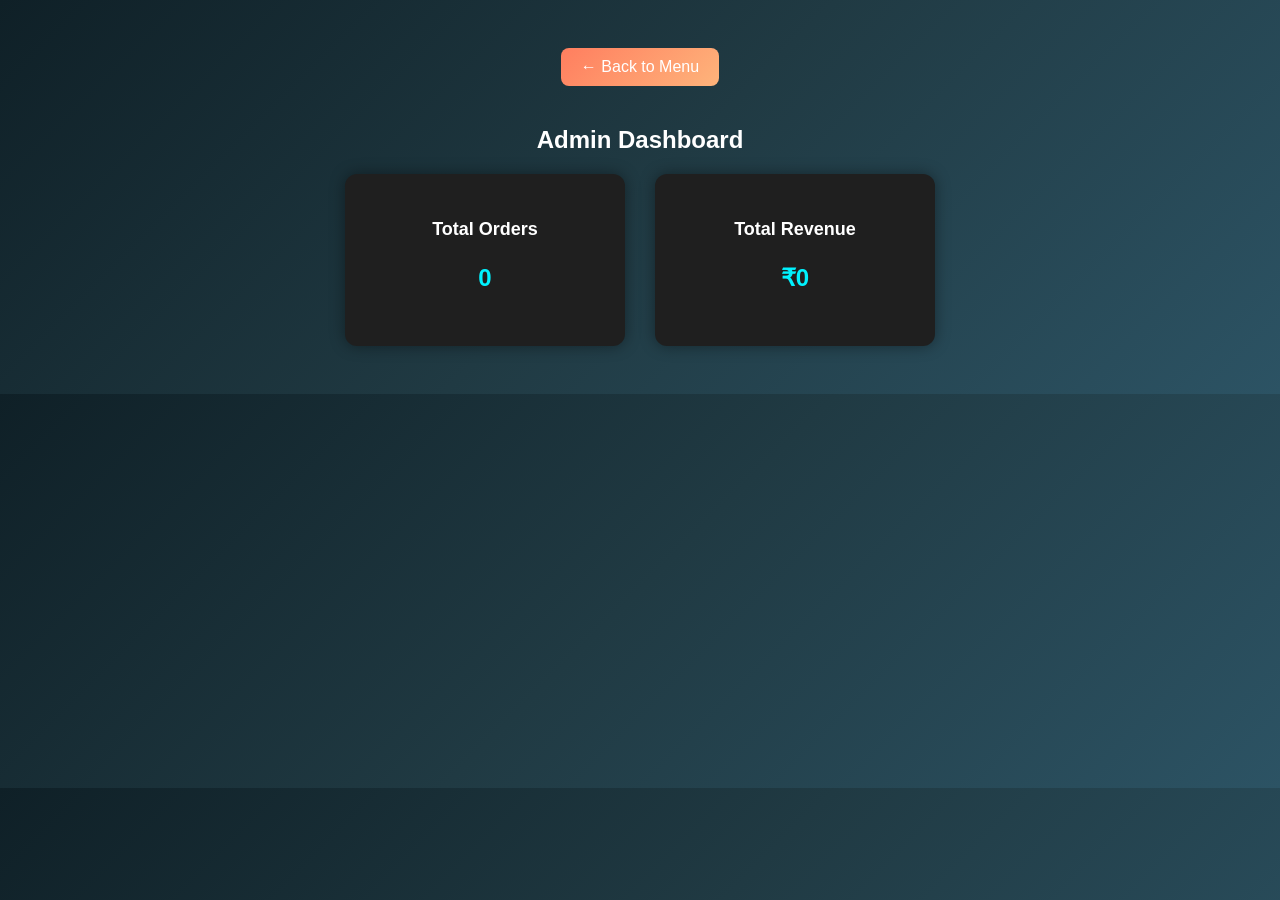
<file: admin.html>
<!DOCTYPE html>
<html>

<head>
  <title>Admin Dashboard</title>
  <link rel="stylesheet" href="css/admin.css">
</head>

<body>

  <header>
    <a href="Dashboard.html" class="back-btn">← Back to Menu</a>
    <span id="headerUser"></span>
  </header>

  <h2 style="text-align:center;">Admin Dashboard</h2>

  <div class="admin-container">

    <div class="stats">

      <div class="card">
        <h2>Total Orders</h2>
        <p id="totalOrders">0</p>
      </div>

      <div class="card">
        <h2>Total Revenue</h2>
        <p id="totalRevenue">₹0</p>
      </div>


    </div>

  </div>

  <script src="js/admin.js"></script>
</body>

</html>
</file>
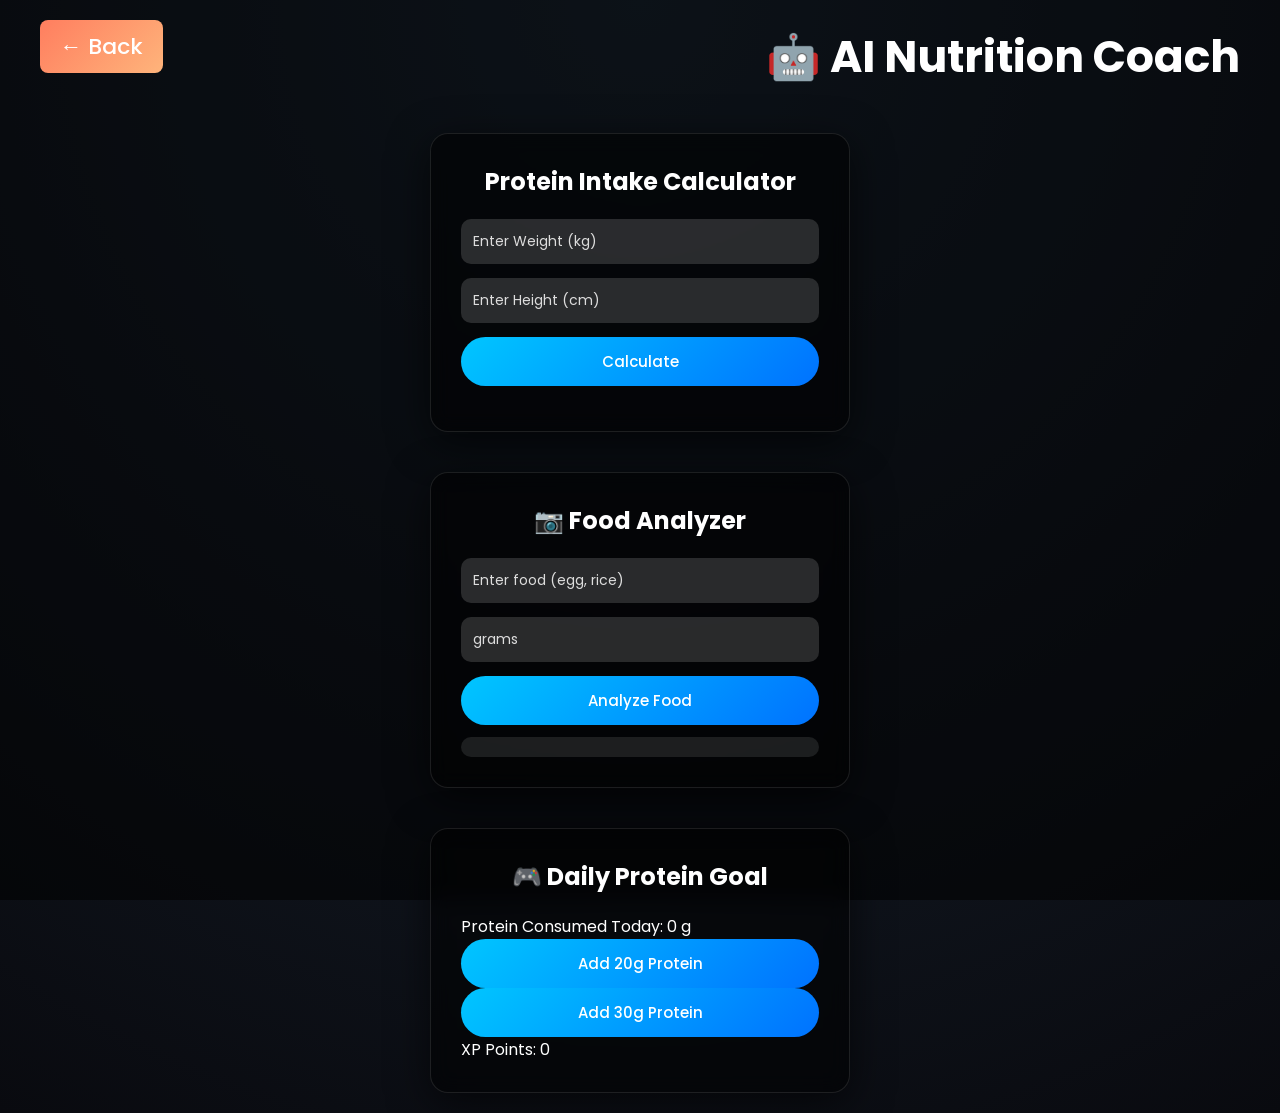
<file: ai-coach.html>
<!DOCTYPE html>
<html>

<head>
    <meta charset="UTF-8">
    <title>AI Nutrition Coach</title>
    <link rel="stylesheet" href="css/aicoach.css">
    <link href="https://fonts.googleapis.com/css2?family=Poppins:wght@300;500;700&display=swap" rel="stylesheet">
</head>

<body>
    <video autoplay muted loop playsinline class="bg-video">
        <source src="VDI/aicoach.mp4" type="video/mp4">
    </video>

    <header>
        <a href="index.html" class="back-btn">← Back</a>
        <h1>🤖 AI Nutrition Coach</h1>
    </header>

    <section class="card">

        <h2>Protein Intake Calculator</h2>

        <input type="number" id="weight" placeholder="Enter Weight (kg)">
        <input type="number" id="height" placeholder="Enter Height (cm)">

        <button onclick="calculateNutrition()">Calculate</button>

        <div class="result">
            <p id="protein"></p>
            <p id="carbs"></p>
            <p id="fiber"></p>
        </div>

    </section>


    <section class="card">

        <h2>📷 Food Analyzer</h2>


        <input type="text" id="foodName" placeholder="Enter food (egg, rice)">
        <input type="number" id="foodGram" placeholder="grams">

        <button onclick="analyzeFoodManual()">Analyze Food</button>

        <div id="foodResult"></div>
    </section>


    <section class="card">

        <h2>🎮 Daily Protein Goal</h2>

        <p>Protein Consumed Today: <span id="todayProtein">0</span> g</p>

        <button onclick="addProtein(20)">Add 20g Protein</button>
        <button onclick="addProtein(30)">Add 30g Protein</button>

        <p class="xp">XP Points: <span id="xp">0</span></p>

    </section>







    </div>
    <script src="js/aicoach.js"></script>

</body>

</html>
</file>
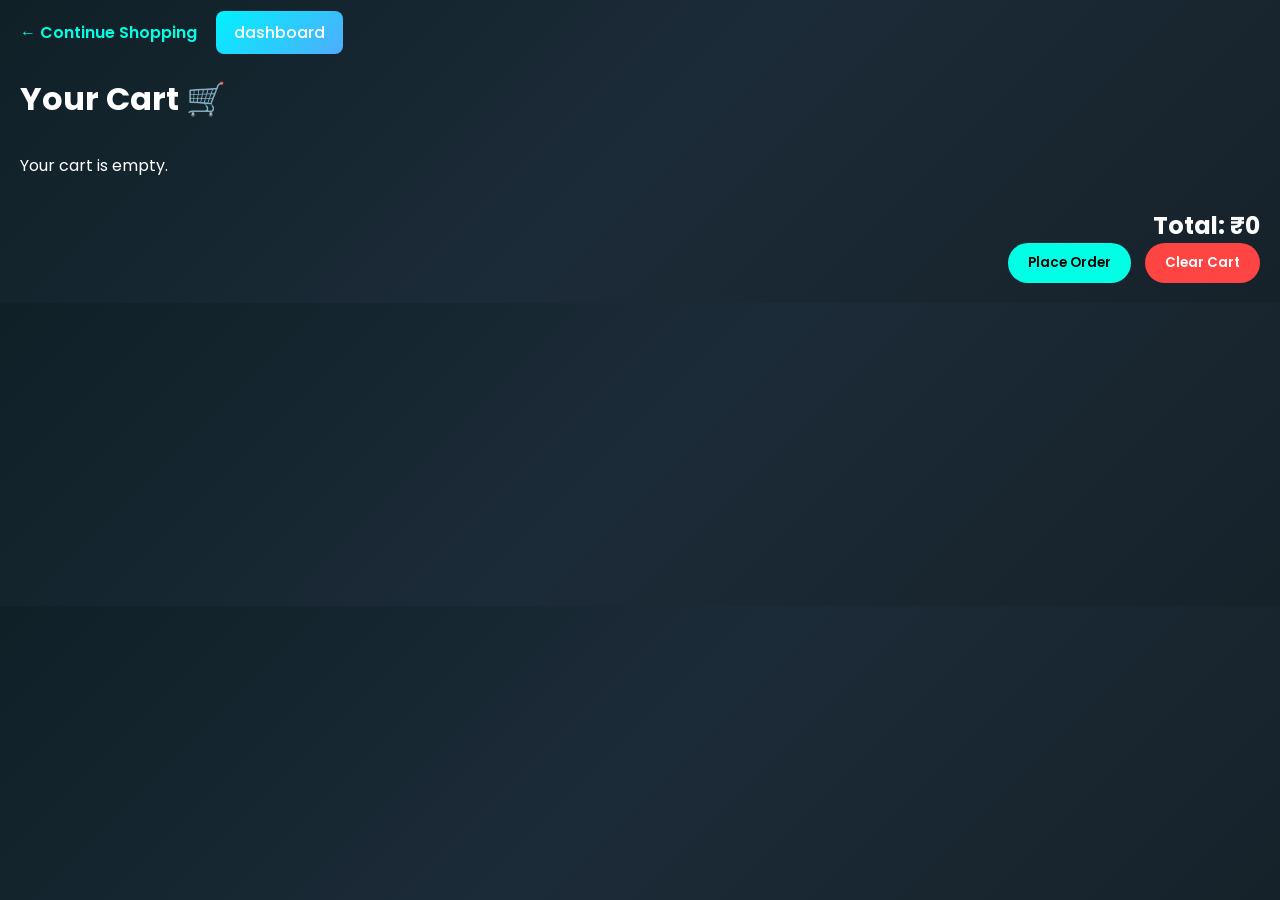
<file: cart.html>
<!DOCTYPE html>
<html>

<head>
    <meta charset="UTF-8">
    <meta name="viewport" content="width=device-width, initial-scale=1.0">
    <title>Protein Galaxy - Cart</title>
    <link rel="stylesheet" href="css/cart.css">
    <link href="https://fonts.googleapis.com/css2?family=Poppins:wght@300;500;700&display=swap" rel="stylesheet">
</head>

<body>

    <header>
        <a href="menu.html" class="logo">← Continue Shopping</a>
        <a href="dashboard.html" class="dash-btn">dashboard</a>
    </header>

    <h1>Your Cart 🛒</h1>

    <div id="cartContainer"></div>

    <div class="summary">
        <h2>Total: ₹<span id="totalPrice">0</span></h2>
        <button onclick="placeOrder()">Place Order</button>
        <button class="clear" onclick="clearCart()">Clear Cart</button>
    </div>

    <script src="js/cart.js"></script>
</body>

</html>
</file>
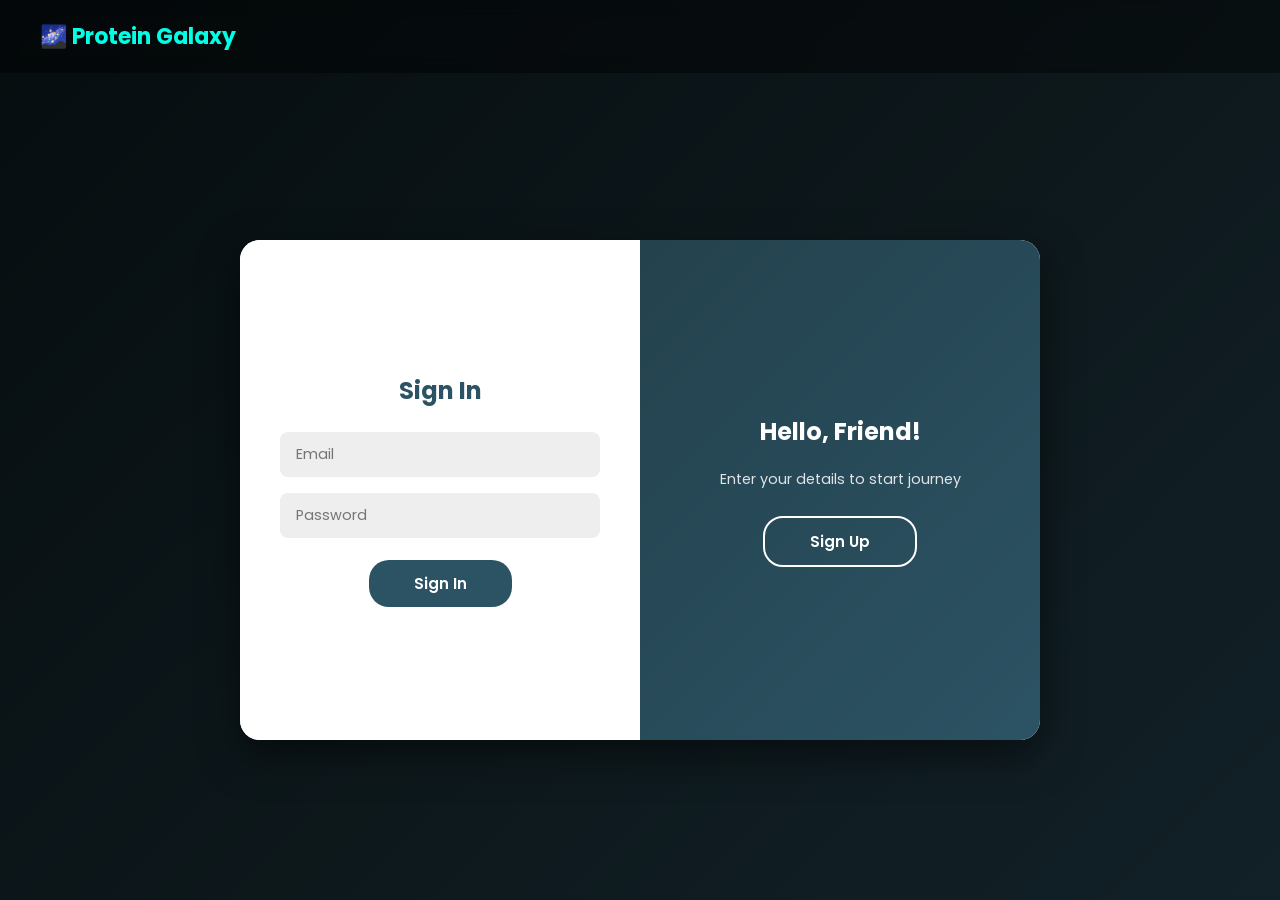
<file: dashboard.html>
<!DOCTYPE html>
<html>

<head>
    <title>Dashboard | MY PROTIEN GALAXY</title>
    <link rel="stylesheet" href="css/dashboard.css">
</head>

<body>
    <video autoplay muted loop playsinline class="bg-video">
        <source src="VDI/dashboard.mp4" type="video/mp4">
    </video>
    <header>

        <a href="menu.html" class="logo">🌌 Protein Galaxy</a>

        <nav>
            <a href="menu.html">Menu</a>
            <a href="cart.html">Cart</a>
            <a href="admin.html">Admin Dashboard</a>
            <button id="logoutBtn" class="logout-btn">Logout</button>
        </nav>
        <span id="headerUser"></span>
    </header>

    <section class="dashboard-container">

        <div class="dashboard-card">
            <h2 id="welcomeUser"></h2>
            <p>Welcome to your account dashboard.</p>

        </div>
        <div id="orderHistory"></div>

        <div class="dashboard-actions">
            <a href="menu.html" class="action-btn">🍽 Order item</a>
            <a href="cart.html" class="action-btn">🛒 View Cart</a>
        </div>

    </section>

    <script src="js/dashboard.js"></script>
</body>

</html>
</file>
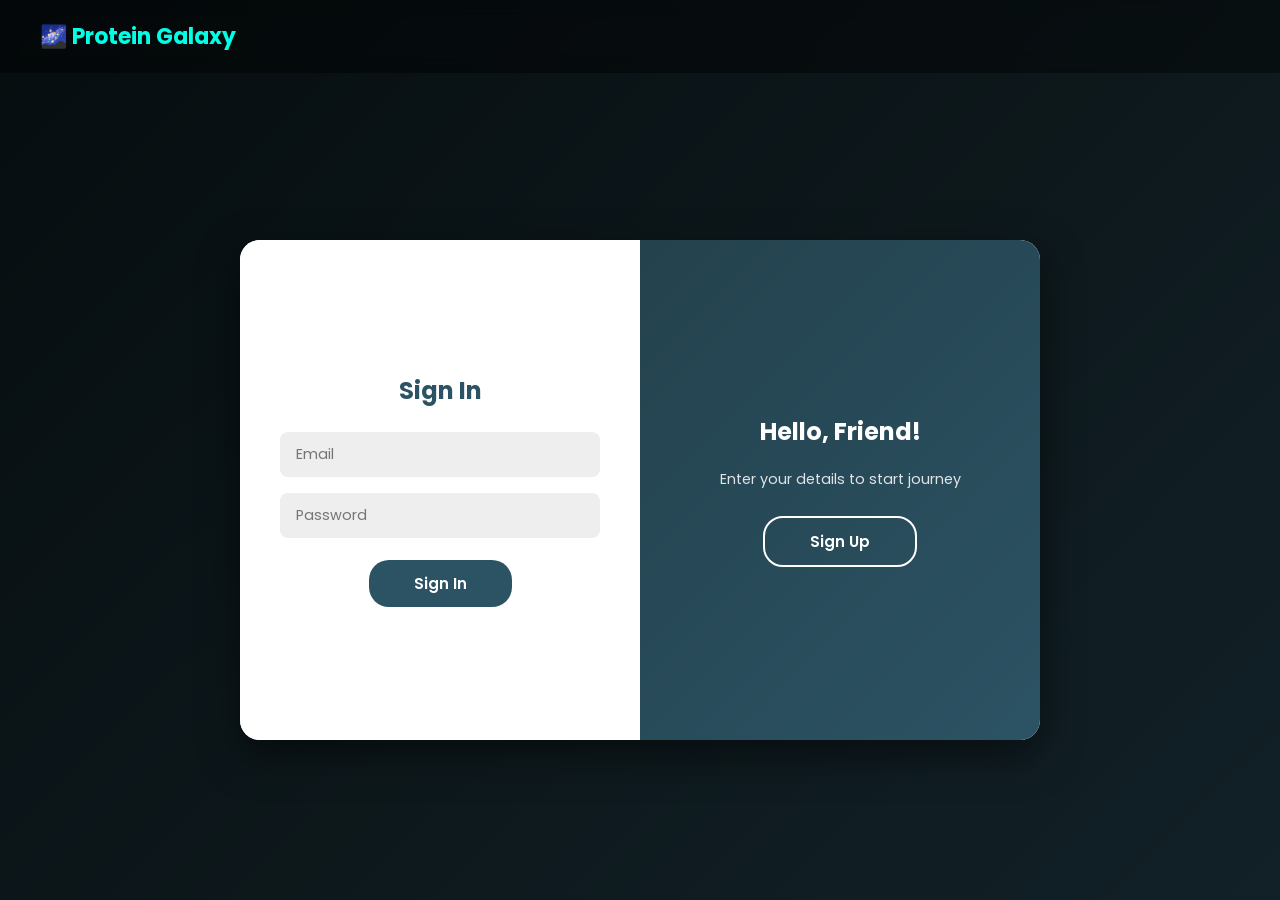
<file: login.html>
<!DOCTYPE html>
<html lang="en">

<head>
    <meta charset="UTF-8">
    <meta name="viewport" content="width=device-width, initial-scale=1.0">
    <title>Protein Galaxy - Login</title>
    <link rel="stylesheet" href="css/login.css">
    <link href="https://fonts.googleapis.com/css2?family=Poppins:wght@300;500;700&display=swap" rel="stylesheet">
</head>

<body>
    <video autoplay muted loop playsinline class="bg-video">
        <source src="VDI/login.mp4" type="video/mp4">
    </video>

    <header>
        <a href="index.html" class="logo">🌌 Protein Galaxy</a>
    </header>
    <div class="container" id="container">

        <!-- Sign Up -->
        <div class="form-container sign-up-container">
            <form id="signupForm">
                <h2>Create Account</h2>
                <input type="text" id="signupName" placeholder="Name" required>
                <input type="email" id="signupEmail" placeholder="Email" required>
                <input type="password" id="signupPassword" placeholder="Password" required>
                <button type="submit">Sign Up</button>
            </form>
        </div>

        <!-- Sign In -->
        <div class="form-container sign-in-container">
            <form id="loginForm">
                <h2>Sign In</h2>
                <input type="email" id="loginEmail" placeholder="Email" required>
                <input type="password" id="loginPassword" placeholder="Password" required>
                <button type="submit">Sign In</button>
            </form>
        </div>
        <!-- Overlay -->
        <div class="overlay-container">
            <div class="overlay">

                <div class="overlay-panel overlay-left">
                    <h2>Welcome Back!</h2>
                    <p>Already have an account?</p>
                    <button class="ghost" id="login">Sign In</button>
                </div>

                <div class="overlay-panel overlay-right">
                    <h2>Hello, Friend!</h2>
                    <p>Enter your details to start journey</p>
                    <button class="ghost" id="register">Sign Up</button>
                </div>

            </div>
        </div>

    </div>

    <script src="js/login.js"></script>
</body>

</html>
</file>
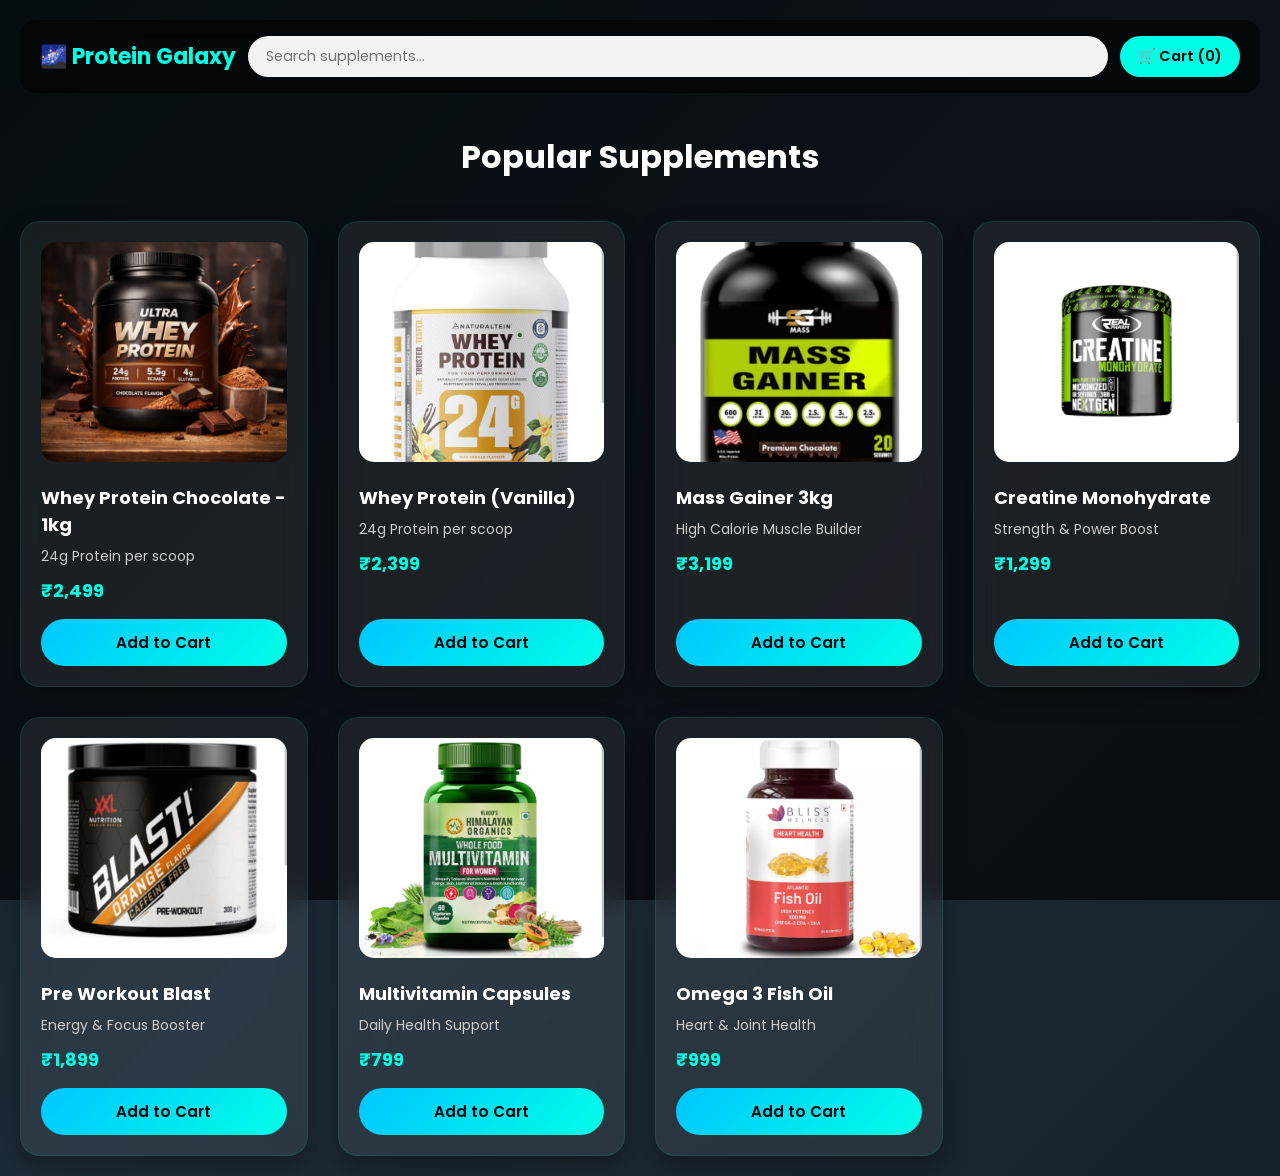
<file: menu.html>
<!DOCTYPE html>
<html lang="en">

<head>
    <meta charset="UTF-8">
    <meta name="viewport" content="width=device-width, initial-scale=1.0">
    <title>Protein Galaxy - Menu</title>
    <link rel="stylesheet" href="css/menu.css">
    <link href="https://fonts.googleapis.com/css2?family=Poppins:wght@300;500;700&display=swap" rel="stylesheet">
</head>

<body>
    <video autoplay muted loop playsinline class="bg-video">
        <source src="VDI/menu.mp4" type="video/mp4">
    </video>
    <header>
        <a href="index.html" class="logo">🌌 Protein Galaxy</a>

        <div class="search-box">
            <input type="text" id="searchInput" placeholder="Search supplements...">
        </div>

        <a href="cart.html" class="cart-btn">
            🛒 Cart (<span id="cartCount">0</span>)
        </a>

    </header>

    <h1 class="page-title">Popular Supplements</h1>

    <div class="products">

        <!-- Whey Chocolate -->
        <div class="card">
            <a href="products/whey-chocolate.html" class="product-link">
                <img src="images/whey-chocolate.jpg" alt="Whey Protein Chocolate">
                <h3>Whey Protein Chocolate - 1kg</h3>
                <p>24g Protein per scoop</p>
                <span>₹2,499</span>
            </a>
            <button onclick="addToCart(event,'Whey Protein Chocolate', 2499)">
                Add to Cart
            </button>
        </div>

        <!-- Whey Vanilla -->
        <div class="card">
            <a href="products/whey-vanilla.html" class="product-link">
                <img src="images/whey-vanilla.jpg" alt="Whey Protein Vanilla">
                <h3>Whey Protein (Vanilla)</h3>
                <p>24g Protein per scoop</p>
                <span>₹2,399</span>
            </a>
            <button onclick="addToCart(event,'Whey Protein Vanilla', 2399)">
                Add to Cart
            </button>
        </div>

        <!-- Mass Gainer -->
        <div class="card">
            <a href="products/mass-gainer.html" class="product-link">
                <img src="images/mass-gainer.jpg" alt="Mass Gainer">
                <h3>Mass Gainer 3kg</h3>
                <p>High Calorie Muscle Builder</p>
                <span>₹3,199</span>
            </a>
            <button onclick="addToCart(event,'Mass Gainer 3kg', 3199)">
                Add to Cart
            </button>
        </div>

        <!-- Creatine -->
        <div class="card">
            <a href="products/creatine.html" class="product-link">
                <img src="images/creatine.jpg" alt="Creatine">
                <h3>Creatine Monohydrate</h3>
                <p>Strength & Power Boost</p>
                <span>₹1,299</span>
            </a>
            <button onclick="addToCart(event,'Creatine Monohydrate', 1299)">
                Add to Cart
            </button>
        </div>

        <!-- Pre Workout -->
        <div class="card">
            <a href="products/preworkout.html" class="product-link">
                <img src="images/preworkout.jpg" alt="Pre Workout">
                <h3>Pre Workout Blast</h3>
                <p>Energy & Focus Booster</p>
                <span>₹1,899</span>
            </a>
            <button onclick="addToCart(event,'Pre Workout Blast', 1899)">
                Add to Cart
            </button>
        </div>

        <!-- Multivitamin -->
        <div class="card">
            <a href="products/multivitamin.html" class="product-link">
                <img src="images/multivitamin.jpg" alt="Multivitamin Capsules">
                <h3>Multivitamin Capsules</h3>
                <p>Daily Health Support</p>
                <span>₹799</span>
            </a>
            <button onclick="addToCart(event,'Multivitamin Capsules', 799)">
                Add to Cart
            </button>
        </div>

        <!-- Omega 3 -->
        <div class="card">
            <a href="products/omega3.html" class="product-link">
                <img src="images/omega3.jpg" alt="Omega 3 Fish Oil">
                <h3>Omega 3 Fish Oil</h3>
                <p>Heart & Joint Health</p>
                <span>₹999</span>
            </a>
            <button onclick="addToCart(event,'Omega 3 Fish Oil', 999)">
                Add to Cart
            </button>
        </div>

    </div>

    <script src="js/menu.js"></script>
</body>

</html>
</file>
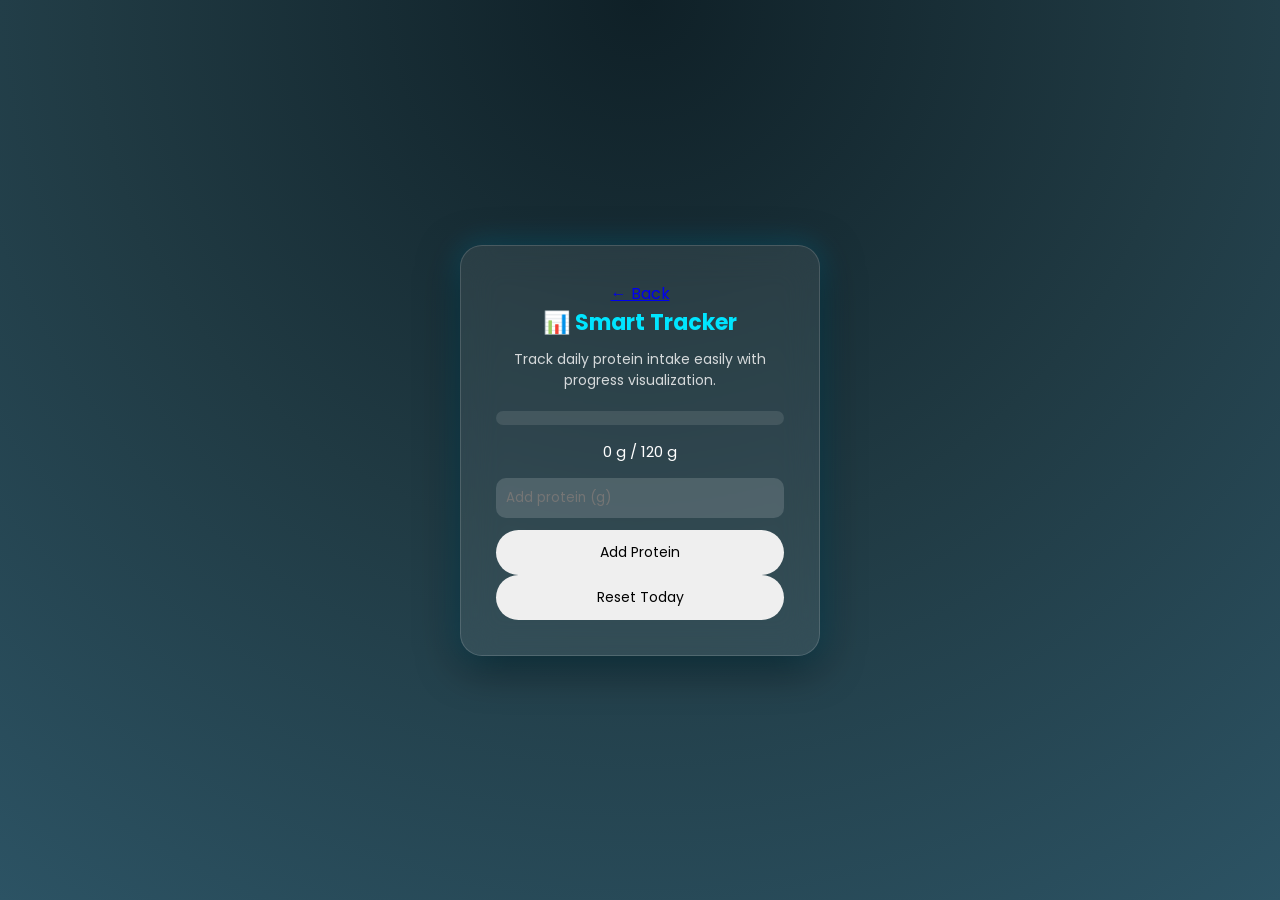
<file: smart-traker.html>
<!DOCTYPE html>
<html lang="en">

<head>
    <meta charset="UTF-8">
    <meta name="viewport" content="width=device-width, initial-scale=1.0">
    <title>SMART-TRAER</title>
    <link rel="stylesheet" href="css/smart-traker.css" </head>

<body>
    <div class="tracker-card">
        <header>
            <a href="index.html" class="back-btn">← Back</a>

        </header>
        <h2>📊 Smart Tracker</h2>

        <p>Track daily protein intake easily with progress visualization.</p>

        <div class="progress-container">
            <div id="progressBar"></div>
        </div>

        <div class="tracker-info">
            <span id="proteinToday">0</span> g /
            <span id="proteinGoal">120</span> g
        </div>

        <input type="number" id="proteinInput" placeholder="Add protein (g)">

        <button onclick="addProtein()">Add Protein</button>

        <button onclick="resetProtein()" class="reset">Reset Today</button>

    </div>
    <script src="js/smart-traker.js"></script>
</body>

</html>
</file>
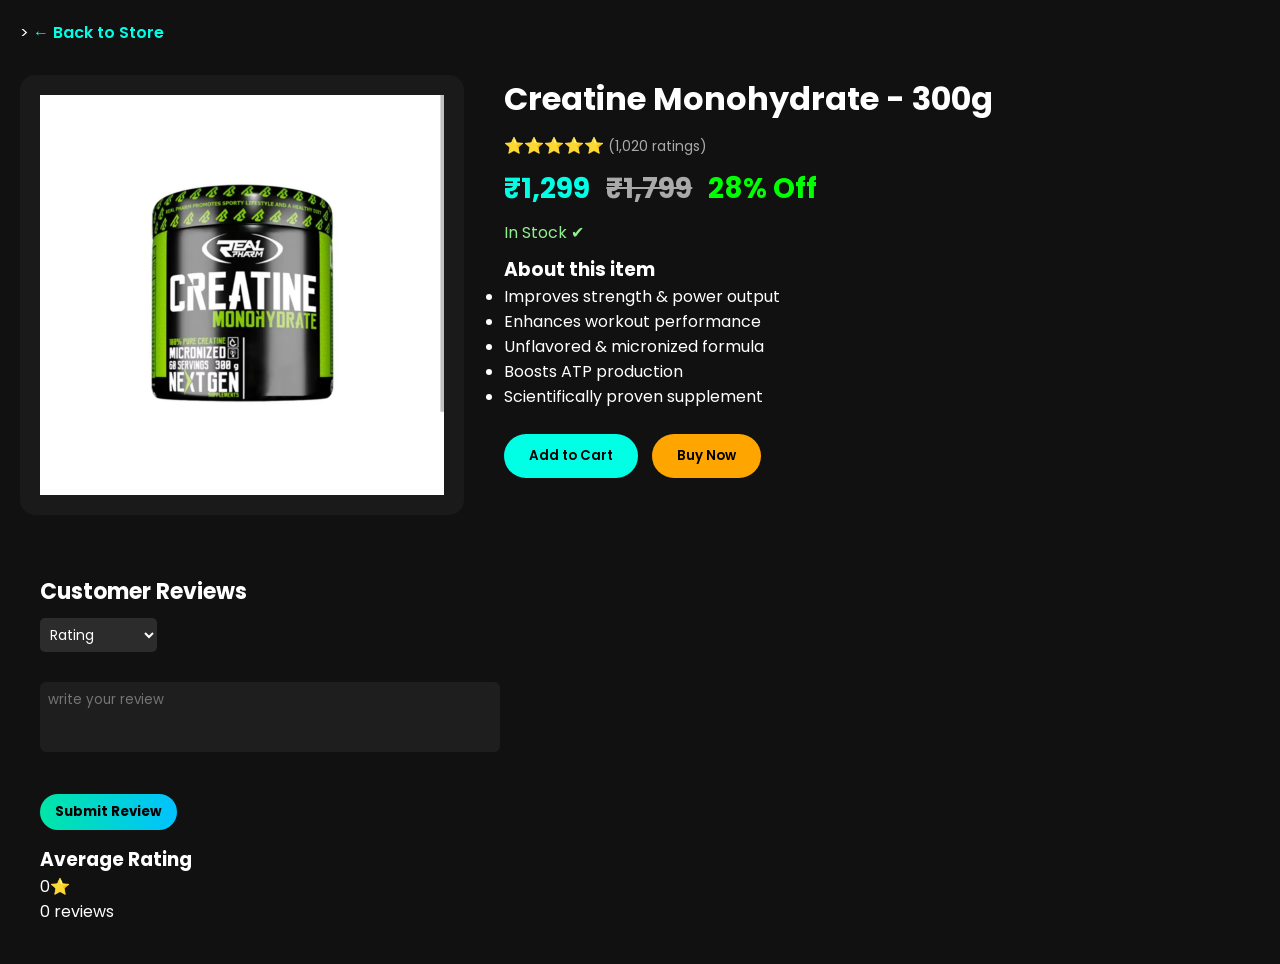
<file: products/creatine.html>
<!DOCTYPE html>
<html>

<head>
    <meta charset="UTF-8">
    <title>Creatine Monohydrate</title>
    <link rel="stylesheet" href="../css/product.css">
    <link href="https://fonts.googleapis.com/css2?family=Poppins:wght@300;500;700&display=swap" rel="stylesheet">
</head>>

<body>

    <a href="../menu.html" class="logo">← Back to Store</a>

    <div class="product-page">
        <div class="image-section">
            <img src="../images/creatine.jpg">
        </div>

        <div class="details-section">
            <h1>Creatine Monohydrate - 300g</h1>

            <div class="rating">
                ⭐⭐⭐⭐⭐ <span>(1,020 ratings)</span>
            </div>

            <p class="price">₹1,299
                <span class="mrp">₹1,799</span>
                <span class="discount">28% Off</span>
            </p>

            <p class="stock">In Stock ✔</p>

            <h3>About this item</h3>
            <ul>
                <li>Improves strength & power output</li>
                <li>Enhances workout performance</li>
                <li>Unflavored & micronized formula</li>
                <li>Boosts ATP production</li>
                <li>Scientifically proven supplement</li>
            </ul>

            <br>
            <button onclick="addToCart('Creatine Monohydrate', 1299)">Add to Cart</button>
            <button class="buy" onclick="buyNow('Creatine Monohydrate', 1299)">Buy Now</button>

        </div>
    </div>
    <!-- CUSTOMER REVIEWS -->
    <div class="reviews-section">

        <h2>Customer Reviews</h2>

        <select id="rating">
            <option value="">Rating</option>
            <option value="1">⭐</option>
            <option value="2">⭐⭐</option>
            <option value="3">⭐⭐⭐</option>
            <option value="4">⭐⭐⭐⭐</option>
            <option value="5">⭐⭐⭐⭐⭐</option>
        </select>

        <br><br>

        <textarea id="reviewText" placeholder="write your review"></textarea>

        <br><br>

        <button onclick="addReview()">Submit Review</button>

        <div id="reviewList"></div>
        <!--ave-->
        <div class="averageBox">

            <h3>Average Rating</h3>

            <p id="averageRating">0 ⭐</p>

            <p id="totalReviews">0 Reviews</p>

        </div>

    </div>
    <script src="../js/product.js"></script>
</body>

</html>
</file>
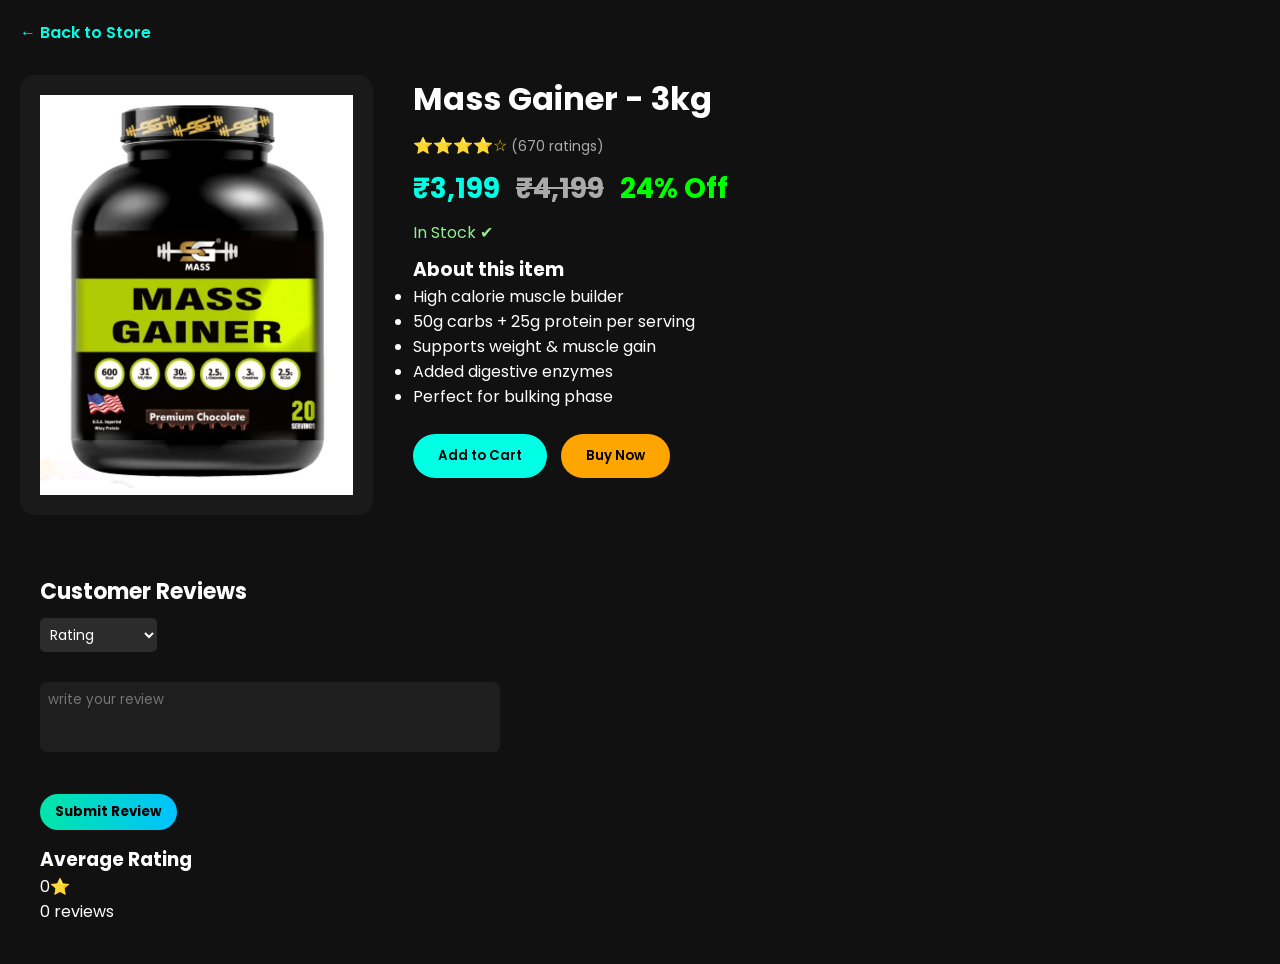
<file: products/mass-gainer.html>
<!DOCTYPE html>
<html>

<head>
    <meta charset="UTF-8">
    <title>Mass Gainer 3kg</title>
    <link rel="stylesheet" href="../css/product.css">
    <link href="https://fonts.googleapis.com/css2?family=Poppins:wght@300;500;700&display=swap" rel="stylesheet">
</head>

<body>

    <a href="../menu.html" class="logo">← Back to Store</a>

    <div class="product-page">
        <div class="image-section">
            <img src="../images/mass-gainer.jpg">
        </div>

        <div class="details-section">
            <h1>Mass Gainer - 3kg</h1>

            <div class="rating">
                ⭐⭐⭐⭐☆ <span>(670 ratings)</span>
            </div>

            <p class="price">₹3,199
                <span class="mrp">₹4,199</span>
                <span class="discount">24% Off</span>
            </p>

            <p class="stock">In Stock ✔</p>

            <h3>About this item</h3>
            <ul>
                <li>High calorie muscle builder</li>
                <li>50g carbs + 25g protein per serving</li>
                <li>Supports weight & muscle gain</li>
                <li>Added digestive enzymes</li>
                <li>Perfect for bulking phase</li>
            </ul>

            <br>
            <button onclick="addToCart('Mass Gainer 3kg', 3199)">Add to Cart</button>
            <button class="buy" onclick="buyNow('Mass Gainer 3kg', 3199)">Buy Now</button>

        </div>
    </div>
    <!-- CUSTOMER REVIEWS -->
    <div class="reviews-section">

        <h2>Customer Reviews</h2>

        <select id="rating">
            <option value="">Rating</option>
            <option value="1">⭐</option>
            <option value="2">⭐⭐</option>
            <option value="3">⭐⭐⭐</option>
            <option value="4">⭐⭐⭐⭐</option>
            <option value="5">⭐⭐⭐⭐⭐</option>
        </select>

        <br><br>

        <textarea id="reviewText" placeholder="write your review"></textarea>

        <br><br>

        <button onclick="addReview()">Submit Review</button>

        <div id="reviewList"></div>
        <!--ave-->
        <div class="averageBox">

            <h3>Average Rating</h3>

            <p id="averageRating">0 ⭐</p>

            <p id="totalReviews">0 Reviews</p>

        </div>

    </div>
    <script src="../js/product.js"></script>
</body>

</html>
</file>
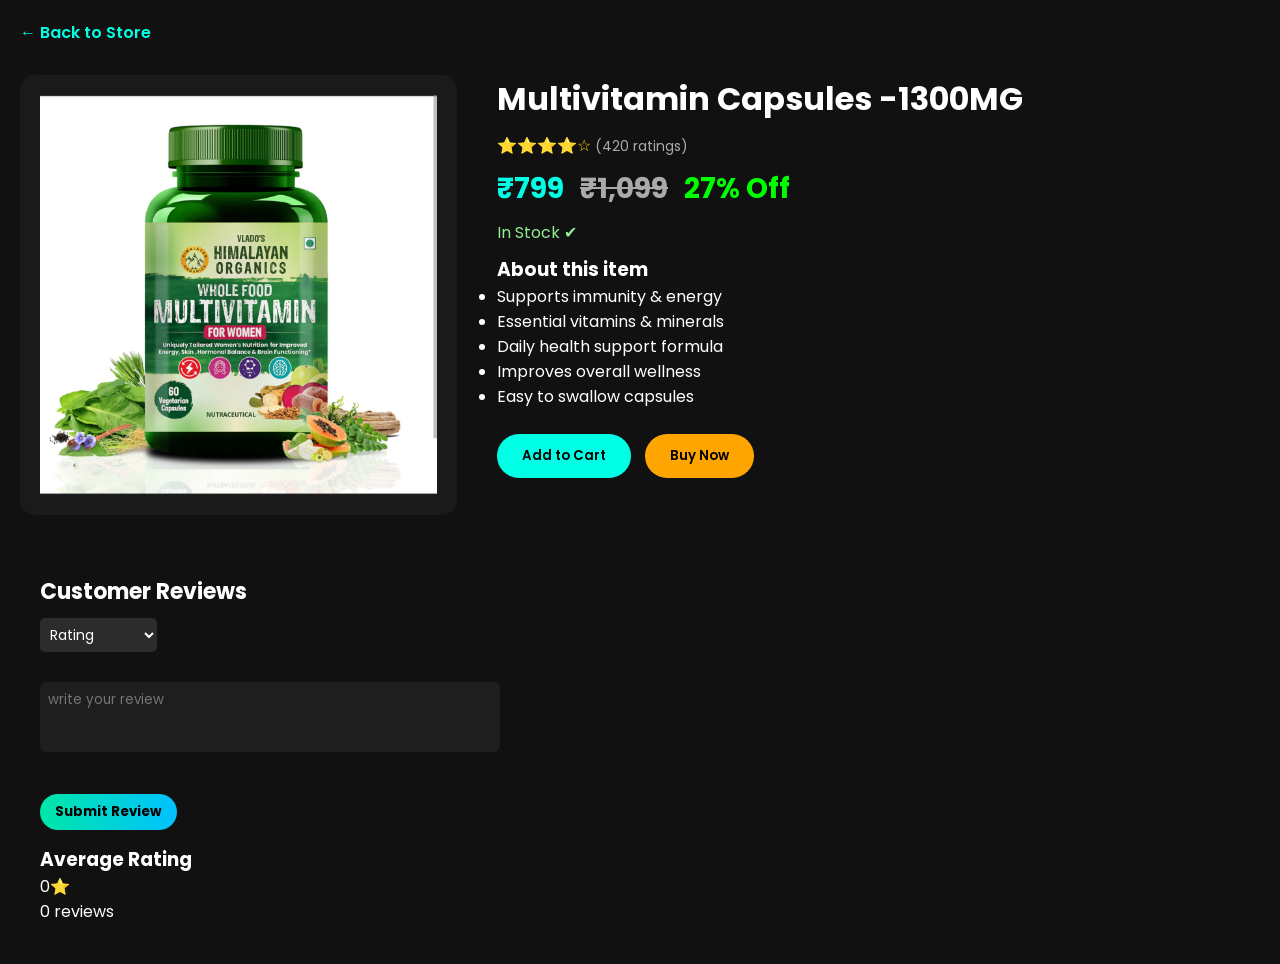
<file: products/multivitamin.html>
<!DOCTYPE html>
<html>

<head>
    <meta charset="UTF-8">
    <title>Multivitamin Capsules</title>
    <link rel="stylesheet" href="../css/product.css">
    <link href="https://fonts.googleapis.com/css2?family=Poppins:wght@300;500;700&display=swap" rel="stylesheet">
</head>

<body>

    <a href="../menu.html" class="logo">← Back to Store</a>

    <div class="product-page">
        <div class="image-section">
            <img src="../images/multivitamin.jpg">
        </div>

        <div class="details-section">
            <h1>Multivitamin Capsules -1300MG</h1>

            <div class="rating">
                ⭐⭐⭐⭐☆ <span>(420 ratings)</span>
            </div>

            <p class="price">₹799
                <span class="mrp">₹1,099</span>
                <span class="discount">27% Off</span>
            </p>

            <p class="stock">In Stock ✔</p>

            <h3>About this item</h3>
            <ul>
                <li>Supports immunity & energy</li>
                <li>Essential vitamins & minerals</li>
                <li>Daily health support formula</li>
                <li>Improves overall wellness</li>
                <li>Easy to swallow capsules</li>
            </ul>

            <br>
            <button onclick="addToCart('Multivitamin Capsules', 799)">Add to Cart</button>
            <button class="buy" onclick="buyNow('Multivitamin Capsules', 799)">Buy Now</button>

        </div>
    </div>
    <!-- CUSTOMER REVIEWS -->
    <div class="reviews-section">

        <h2>Customer Reviews</h2>

        <select id="rating">
            <option value="">Rating</option>
            <option value="1">⭐</option>
            <option value="2">⭐⭐</option>
            <option value="3">⭐⭐⭐</option>
            <option value="4">⭐⭐⭐⭐</option>
            <option value="5">⭐⭐⭐⭐⭐</option>
        </select>

        <br><br>

        <textarea id="reviewText" placeholder="write your review"></textarea>

        <br><br>

        <button onclick="addReview()">Submit Review</button>

        <div id="reviewList"></div>
        <!--ave-->
        <div class="averageBox">

            <h3>Average Rating</h3>

            <p id="averageRating">0 ⭐</p>

            <p id="totalReviews">0 Reviews</p>

        </div>

    </div>
    <script src="../js/product.js"></script>
</body>

</html>
</file>
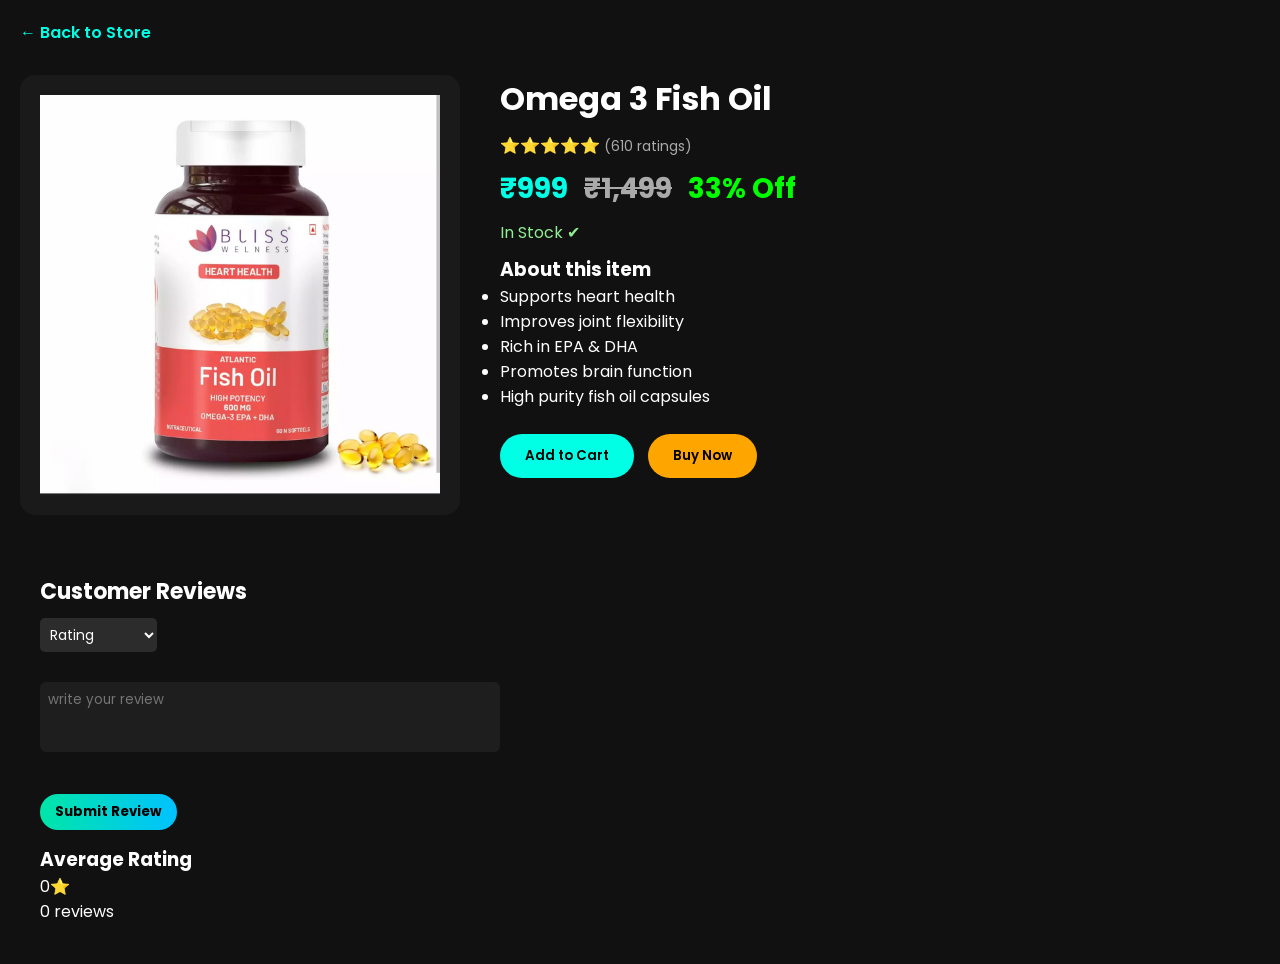
<file: products/omega3.html>
<!DOCTYPE html>
<html>

<head>
    <meta charset="UTF-8">
    <title>Omega 3 Fish Oil</title>
    <link rel="stylesheet" href="../css/product.css">
    <link href="https://fonts.googleapis.com/css2?family=Poppins:wght@300;500;700&display=swap" rel="stylesheet">
</head>

<body>

    <a href="../menu.html" class="logo">← Back to Store</a>

    <div class="product-page">
        <div class="image-section">
            <img src="../images/omega3.jpg">
        </div>

        <div class="details-section">
            <h1>Omega 3 Fish Oil</h1>

            <div class="rating">
                ⭐⭐⭐⭐⭐ <span>(610 ratings)</span>
            </div>

            <p class="price">₹999
                <span class="mrp">₹1,499</span>
                <span class="discount">33% Off</span>
            </p>

            <p class="stock">In Stock ✔</p>

            <h3>About this item</h3>
            <ul>
                <li>Supports heart health</li>
                <li>Improves joint flexibility</li>
                <li>Rich in EPA & DHA</li>
                <li>Promotes brain function</li>
                <li>High purity fish oil capsules</li>
            </ul>

            <br>
            <button onclick="addToCart('Omega 3 Fish Oil', 999)">Add to Cart</button>
            <button class="buy" onclick="buyNow('Omega 3 Fish Oil', 999)">Buy Now</button>

        </div>
    </div>
    <!-- CUSTOMER REVIEWS -->
    <div class="reviews-section">

        <h2>Customer Reviews</h2>

        <select id="rating">
            <option value="">Rating</option>
            <option value="1">⭐</option>
            <option value="2">⭐⭐</option>
            <option value="3">⭐⭐⭐</option>
            <option value="4">⭐⭐⭐⭐</option>
            <option value="5">⭐⭐⭐⭐⭐</option>
        </select>

        <br><br>

        <textarea id="reviewText" placeholder="write your review"></textarea>

        <br><br>

        <button onclick="addReview()">Submit Review</button>

        <div id="reviewList"></div>
        <!--ave-->
        <div class="averageBox">

            <h3>Average Rating</h3>

            <p id="averageRating">0 ⭐</p>

            <p id="totalReviews">0 Reviews</p>

        </div>

    </div>
    <script src="../js/product.js"></script>
</body>

</html>
</file>
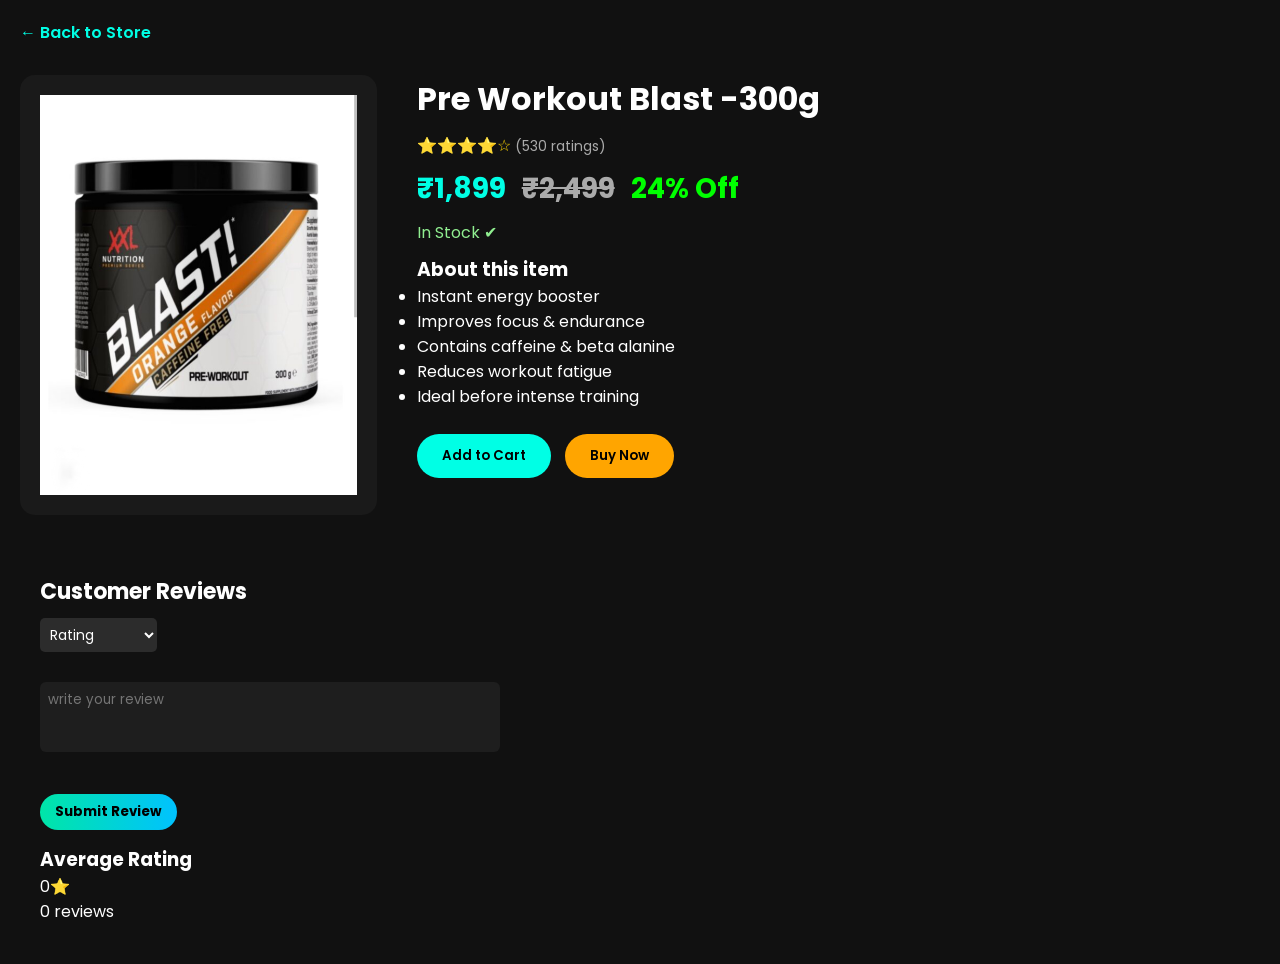
<file: products/preworkout.html>
<!DOCTYPE html>
<html>

<head>
    <meta charset="UTF-8">
    <title>Pre Workout Blast</title>
    <link rel="stylesheet" href="../css/product.css">
    <link href="https://fonts.googleapis.com/css2?family=Poppins:wght@300;500;700&display=swap" rel="stylesheet">
</head>

<body>

    <a href="../menu.html" class="logo">← Back to Store</a>

    <div class="product-page">
        <div class="image-section">
            <img src="../images/preworkout.jpg">
        </div>

        <div class="details-section">
            <h1>Pre Workout Blast -300g</h1>

            <div class="rating">
                ⭐⭐⭐⭐☆ <span>(530 ratings)</span>
            </div>

            <p class="price">₹1,899
                <span class="mrp">₹2,499</span>
                <span class="discount">24% Off</span>
            </p>

            <p class="stock">In Stock ✔</p>

            <h3>About this item</h3>
            <ul>
                <li>Instant energy booster</li>
                <li>Improves focus & endurance</li>
                <li>Contains caffeine & beta alanine</li>
                <li>Reduces workout fatigue</li>
                <li>Ideal before intense training</li>
            </ul>

            <br>
            <button onclick="addToCart('Pre Workout Blast', 1899)">Add to Cart</button>
            <button class="buy" onclick="buyNow('Pre Workout Blast', 1899)">Buy Now</button>

        </div>
    </div>
    <!-- CUSTOMER REVIEWS -->
    <div class="reviews-section">

        <h2>Customer Reviews</h2>

        <select id="rating">
            <option value="">Rating</option>
            <option value="1">⭐</option>
            <option value="2">⭐⭐</option>
            <option value="3">⭐⭐⭐</option>
            <option value="4">⭐⭐⭐⭐</option>
            <option value="5">⭐⭐⭐⭐⭐</option>
        </select>

        <br><br>

        <textarea id="reviewText" placeholder="write your review"></textarea>

        <br><br>

        <button onclick="addReview()">Submit Review</button>

        <div id="reviewList"></div>
        <!--ave-->
        <div class="averageBox">

            <h3>Average Rating</h3>

            <p id="averageRating">0 ⭐</p>

            <p id="totalReviews">0 Reviews</p>

        </div>

    </div>
    <script src="../js/product.js"></script>
</body>

</html>
</file>
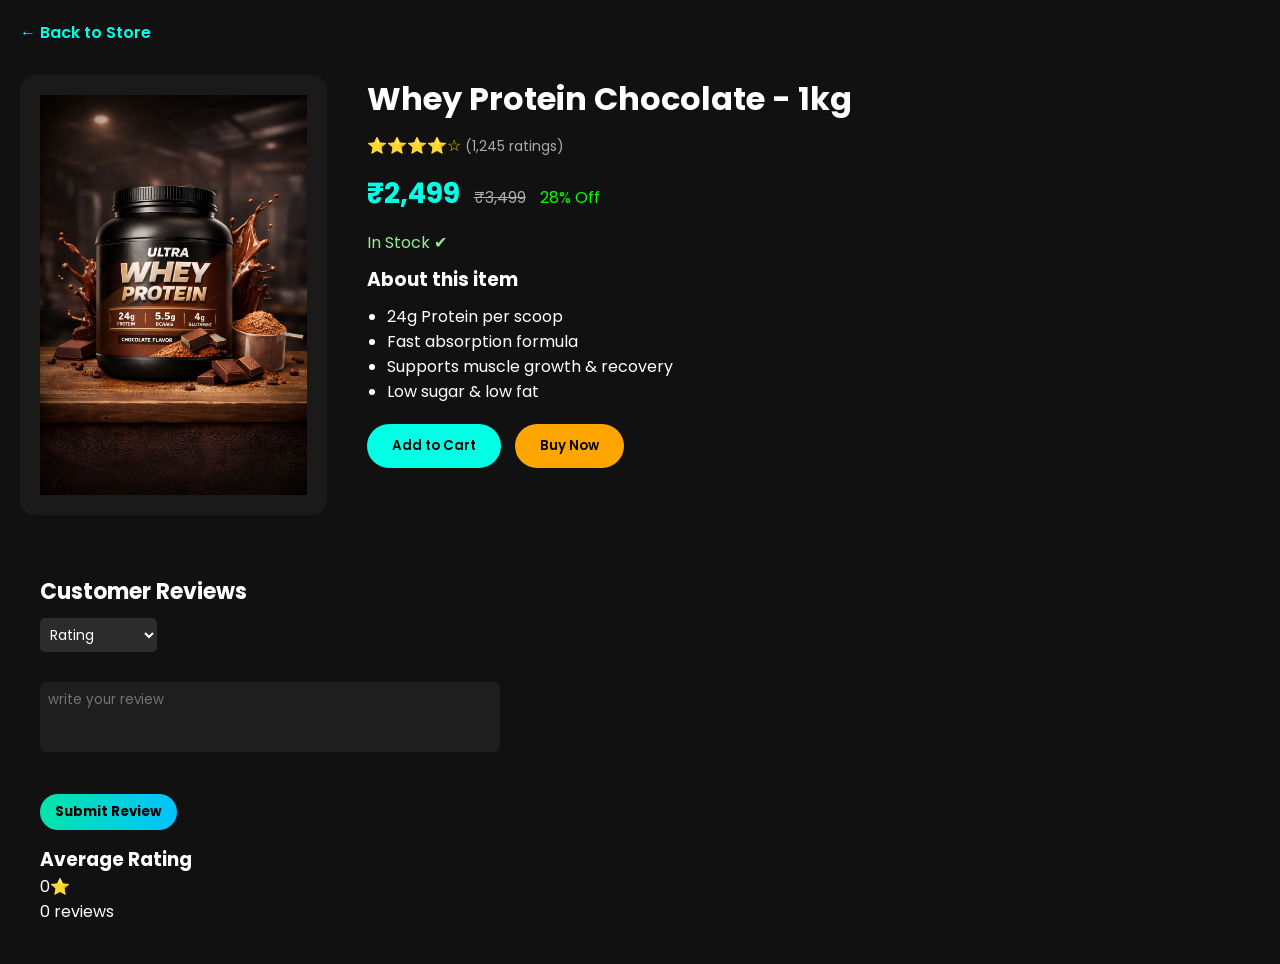
<file: products/whey-chocolate.html>
<!DOCTYPE html>
<html>

<head>
    <meta charset="UTF-8">
    <title>Whey Protein</title>
    <link rel="stylesheet" href="../css/product.css">
    <link href="https://fonts.googleapis.com/css2?family=Poppins:wght@300;500;700&display=swap" rel="stylesheet">
</head>

<body>

    <header>
        <a href="../menu.html" class="logo">← Back to Store</a>
    </header>

    <div class="product-page">

        <!-- LEFT IMAGE SECTION -->
        <div class="image-section">
            <img src="../images/whey-chocolate.jpg" id="mainImage">
        </div>

        <!-- RIGHT DETAILS SECTION -->
        <div class="details-section">

            <h1>Whey Protein Chocolate - 1kg</h1>

            <div class="rating">
                ⭐⭐⭐⭐☆
                <span>(1,245 ratings)</span>
            </div>

            <div class="price-box">
                <span class="price">₹2,499</span>
                <span class="mrp">₹3,499</span>
                <span class="discount">28% Off</span>
            </div>

            <p class="stock">In Stock ✔</p>

            <div class="description">
                <h3>About this item</h3>
                <ul>
                    <li>24g Protein per scoop</li>
                    <li>Fast absorption formula</li>
                    <li>Supports muscle growth & recovery</li>
                    <li>Low sugar & low fat</li>
                </ul>
            </div>

            <div class="buttons">
                <button onclick="addToCart('Whey Protein Chocolate', 2499)">
                    Add to Cart
                </button>

                <button class="buy" onclick="buyNow('Whey Protein Chocolate', 2499)">
                    Buy Now
                </button>
            </div>

        </div>
    </div>

    <!-- CUSTOMER REVIEWS -->
    <div class="reviews-section">

        <h2>Customer Reviews</h2>

        <select id="rating">
            <option value="">Rating</option>
            <option value="1">⭐</option>
            <option value="2">⭐⭐</option>
            <option value="3">⭐⭐⭐</option>
            <option value="4">⭐⭐⭐⭐</option>
            <option value="5">⭐⭐⭐⭐⭐</option>
        </select>

        <br><br>

        <textarea id="reviewText" placeholder="write your review"></textarea>

        <br><br>

        <button onclick="addReview()">Submit Review</button>

        <div id="reviewList"></div>
        <!--ave-->
        <div class="averageBox">

            <h3>Average Rating</h3>

            <p id="averageRating">0 ⭐</p>

            <p id="totalReviews">0 Reviews</p>

        </div>

    </div>

    <script src="../js/product.js"></script>
</body>

</html>
</file>
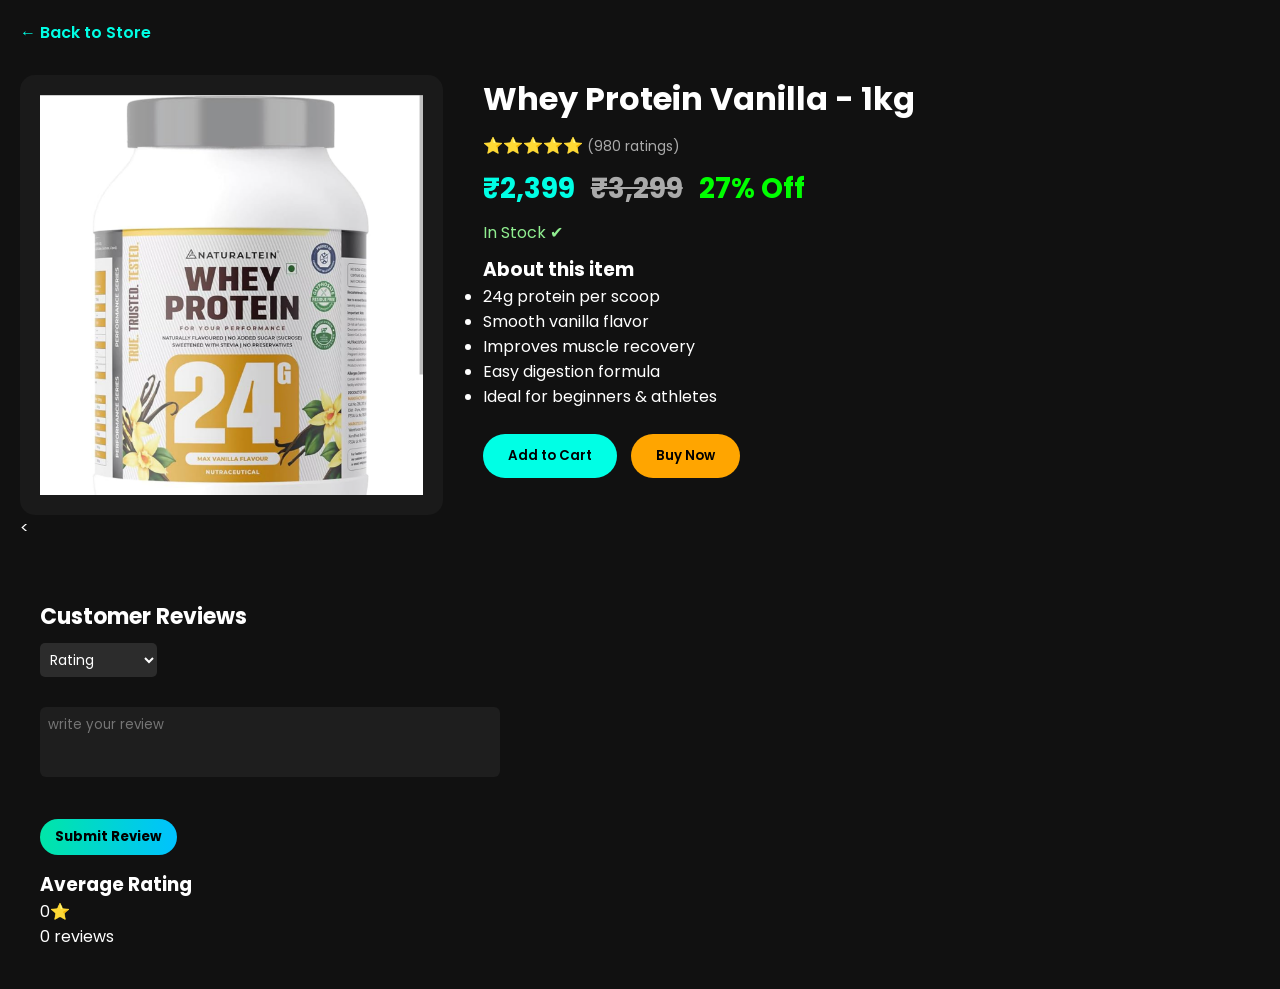
<file: products/whey-vanilla.html>
<!DOCTYPE html>
<html>

<head>
    <meta charset="UTF-8">
    <title>Whey Protein Vanilla</title>
    <link rel="stylesheet" href="../css/product.css">
    <link href="https://fonts.googleapis.com/css2?family=Poppins:wght@300;500;700&display=swap" rel="stylesheet">
</head>

<body>

    <a href="../menu.html" class="logo">← Back to Store</a>

    <div class="product-page">
        <div class="image-section">
            <img src="../images/whey-vanilla.jpg">
        </div>

        <div class="details-section">
            <h1>Whey Protein Vanilla - 1kg</h1>

            <div class="rating">
                ⭐⭐⭐⭐⭐ <span>(980 ratings)</span>
            </div>

            <p class="price">₹2,399
                <span class="mrp">₹3,299</span>
                <span class="discount">27% Off</span>
            </p>

            <p class="stock">In Stock ✔</p>

            <h3>About this item</h3>
            <ul>
                <li>24g protein per scoop</li>
                <li>Smooth vanilla flavor</li>
                <li>Improves muscle recovery</li>
                <li>Easy digestion formula</li>
                <li>Ideal for beginners & athletes</li>
            </ul>

            <br>
            <button onclick="addToCart('Whey Protein Vanilla', 2399)">Add to Cart</button>
            <button class="buy" onclick="buyNow('Whey Protein Vanilla', 2399)">Buy Now</button>

        </div>
    </div>

    <<!-- CUSTOMER REVIEWS -->
        <div class="reviews-section">

            <h2>Customer Reviews</h2>

            <select id="rating">
                <option value="">Rating</option>
                <option value="1">⭐</option>
                <option value="2">⭐⭐</option>
                <option value="3">⭐⭐⭐</option>
                <option value="4">⭐⭐⭐⭐</option>
                <option value="5">⭐⭐⭐⭐⭐</option>
            </select>

            <br><br>

            <textarea id="reviewText" placeholder="write your review"></textarea>

            <br><br>

            <button onclick="addReview()">Submit Review</button>

            <div id="reviewList"></div>
            <!--ave-->
            <div class="averageBox">

                <h3>Average Rating</h3>

                <p id="averageRating">0 ⭐</p>

                <p id="totalReviews">0 Reviews</p>

            </div>

        </div>

        <script src="../js/product.js"></script>
</body>

</html>
</file>
<file: css/admin.css>
body {
    font-family: 'Poppins', sans-serif;
    background: linear-gradient(135deg, #0f2027, #203a43, #2c5364);
    color: white;
    text-align: center;
    padding: 40px;
}

h1 {
    margin-bottom: 40px;
}

.stats {
    display: flex;
    justify-content: center;
    gap: 30px;
    flex-wrap: wrap;
}

.card {
    background: #1f1f1f;
    padding: 30px;
    border-radius: 12px;
    width: 220px;
    box-shadow: 0 0 15px rgba(0, 0, 0, 0.4);
    transition: 0.3s;
}

.card:hover {
    transform: translateY(-5px);
    box-shadow: 0 0 20px #00f2fe;
}

.card h2 {
    font-size: 18px;
    margin-bottom: 10px;
}

.card p {
    font-size: 24px;
    font-weight: bold;
    color: #00f2fe;
}

.back-btn {
    text-decoration: none;
    background: linear-gradient(135deg, #ff7e5f, #feb47b);
    color: white;
    padding: 10px 20px;
    border-radius: 8px;
    font-family: 'Poppins', sans-serif;
    font-weight: 500;
    display: inline-block;
    margin-bottom: 20px;
    transition: 0.3s;
}

.back-btn:hover {
    transform: scale(1.05);
    box-shadow: 0 0 12px rgba(255, 126, 95, 0.7);
}
</file>
<file: css/aicoach.css>
@import url('https://fonts.googleapis.com/css2?family=Poppins:wght@300;400;500;600&display=swap');

* {
    margin: 0;
    padding: 0;
    box-sizing: border-box;
    font-family: 'Poppins', sans-serif;
}

/* Background */

body {

    min-height: 100vh;

    display: flex;
    flex-direction: column;
    align-items: center;

    background: radial-gradient(circle at top, #1b2735, #090a0f);

    color: white;

}

/* Header */

header {

    width: 100%;
    padding: 20px 40px;

    display: flex;
    justify-content: space-between;
    align-items: center;

    font-size: 22px;
    font-weight: 600;

}

/* Container */

.container {

    width: 100%;
    max-width: 900px;

    display: flex;
    flex-direction: column;
    align-items: center;

}

/* Card */

.card {

    width: 100%;
    max-width: 500px;

    padding: 30px;
    margin: 20px;

    border-radius: 16px;

    background: rgba(10, 8, 8, 0.05);

    border: 1px solid rgba(255, 255, 255, 0.1);

    backdrop-filter: blur(12px);

    box-shadow: 0 10px 40px rgba(15, 12, 12, 0.4);

    transition: 0.3s;

}

/* Hover */

.card:hover {

    transform: translateY(-6px);

    box-shadow: 0 20px 50px rgba(2, 2, 2, 0.6);

}

/* Title */

.card h2 {

    text-align: center;
    margin-bottom: 20px;

}

/* Inputs */

input {

    width: 100%;

    padding: 14px;

    margin-bottom: 14px;

    border: none;

    border-radius: 10px;

    background: rgba(255, 255, 255, 0.08);

    color: white;

    font-size: 14px;

    outline: none;

}

/* Input Focus */

input:focus {

    background: rgba(255, 255, 255, 0.15);

}

/* Button */

button {

    width: 100%;

    padding: 14px;

    border: none;

    border-radius: 40px;

    background: linear-gradient(135deg, #00c6ff, #0072ff);

    color: white;

    font-size: 15px;

    font-weight: 500;

    cursor: pointer;

    transition: 0.3s;

}

/* Button Hover */

button:hover {

    transform: scale(1.05);

    box-shadow: 0 0 20px rgba(0, 200, 255, 0.6);

}

/* Result */

.result {

    margin-top: 15px;

    line-height: 1.6;

    text-align: center;

}

/* Food result */

#foodResult {

    margin-top: 15px;

    padding: 12px;

    border-radius: 10px;

    background: rgba(255, 255, 255, 0.08);

    text-align: center;

}

/* Progress bar */

.progress {

    height: 12px;

    background: #222;

    border-radius: 10px;

    overflow: hidden;

    margin-top: 10px;

}

.progress-bar {

    height: 100%;

    background: linear-gradient(90deg, #00f2fe, #4facfe);

    width: 0%;

    transition: 0.5s;

}

@import url('https://fonts.googleapis.com/css2?family=Poppins:wght@300;400;500;600&display=swap');

* {
    margin: 0;
    padding: 0;
    box-sizing: border-box;
    font-family: 'Poppins', sans-serif;
}

/* VIDEO BACKGROUND */

video {
    position: fixed;
    right: 0;
    bottom: 0;
    min-width: 100%;
    min-height: 100%;
    object-fit: cover;
    z-index: -2;
}

/* DARK OVERLAY */

body::before {

    content: "";

    position: fixed;

    top: 0;
    left: 0;

    width: 100%;
    height: 100%;

    background: rgba(0, 0, 0, 0.55);

    z-index: -1;

}

/* BODY */

body {

    display: flex;
    flex-direction: column;

    align-items: center;

    justify-content: center;

    min-height: 100vh;

    color: white;

}

/* CARD */

.card {

    width: 420px;

    padding: 30px;

    margin: 20px;

    border-radius: 18px;

    background: rgba(0, 0, 0, 0.55);

    backdrop-filter: blur(10px);

    box-shadow: 0 10px 40px rgba(0, 0, 0, 0.6);

}

/* TITLE */

.card h2 {

    text-align: center;

    margin-bottom: 20px;

    color: #ffffff;

}

/* INPUT */

input {

    width: 100%;

    padding: 12px;

    margin-bottom: 14px;

    border: none;

    border-radius: 10px;

    background: rgba(255, 255, 255, 0.15);

    color: white;

    font-size: 14px;

    outline: none;

}

/* PLACEHOLDER */

input::placeholder {

    color: #ddd;

}

/* BUTTON */

button {

    width: 100%;

    padding: 13px;

    border: none;

    border-radius: 40px;

    background: linear-gradient(135deg, #00c6ff, #0072ff);

    color: white;

    font-size: 15px;

    cursor: pointer;

    transition: 0.3s;

}

button:hover {

    transform: scale(1.05);

    box-shadow: 0 0 20px rgba(0, 200, 255, 0.6);

}

/* RESULT */

#foodResult {

    margin-top: 12px;

    padding: 10px;

    border-radius: 10px;

    background: rgba(255, 255, 255, 0.1);

}

.back-btn {
    text-decoration: none;
    background: linear-gradient(135deg, #ff7e5f, #feb47b);
    color: white;
    padding: 10px 20px;
    border-radius: 8px;
    font-family: 'Poppins', sans-serif;
    font-weight: 500;
    display: inline-block;
    margin-bottom: 20px;
    transition: 0.3s;
}

.back-btn:hover {
    transform: scale(1.05);
    box-shadow: 0 0 12px rgba(255, 126, 95, 0.7);
}
</file>
<file: css/cart.css>
* {
    margin: 0;
    padding: 0;
    box-sizing: border-box;
    font-family: 'Poppins', sans-serif;
}

body {
    background: linear-gradient(135deg, #0f2027, #1c2b38, #16222a);
    color: white;
    padding: 20px;
}

.logo {
    text-decoration: none;
    color: #00ffe5;
    font-weight: 600;
}

h1 {
    margin: 30px 0;
}

.cart-item {
    background: rgba(255, 255, 255, 0.05);
    padding: 20px;
    margin-bottom: 20px;
    border-radius: 15px;
    display: flex;
    justify-content: space-between;
    align-items: center;
    backdrop-filter: blur(10px);
}

.item-info {
    flex: 1;
}

.item-actions button {
    padding: 6px 12px;
    margin: 0 5px;
    border: none;
    border-radius: 20px;
    cursor: pointer;
    font-weight: 600;
}

.qty-btn {
    background: #00ffe5;
}

.remove-btn {
    background: red;
    color: white;
}

.summary {
    margin-top: 30px;
    text-align: right;
}

.summary button {
    padding: 10px 20px;
    margin-left: 10px;
    border: none;
    border-radius: 25px;
    background: #00ffe5;
    font-weight: 600;
    cursor: pointer;
}

.clear {
    background: #ff4444 !important;
    color: white;
}

.dash-btn {
    text-decoration: none;
    background: linear-gradient(135deg, #00f2fe, #4facfe);
    color: white;
    padding: 10px 18px;
    border-radius: 8px;
    font-weight: 500;
    font-family: 'Poppins', sans-serif;
    transition: 0.3s;
    margin-left: 15px;
}

.dash-btn:hover {
    transform: scale(1.05);
    box-shadow: 0 0 10px #4facfe;
}
</file>
<file: css/dashboard.css>
* {
  margin: 0;
  padding: 0;
  box-sizing: border-box;
  font-family: 'Poppins', sans-serif;
}

body {
  background: linear-gradient(135deg, #0f2027, #1c2b38, #16222a);
  color: white;
}

/* HEADER */
header {
  background: linear-gradient(135deg, #0f2027, #1c2b38, #16222a);
  padding: 20px 60px;
  display: flex;
  justify-content: space-between;
  align-items: center;
}

header a {
  color: white;
  text-decoration: none;
  margin-left: 20px;
}

nav {
  display: flex;
  align-items: center;
}

.logout-btn {
  margin-left: 20px;
  padding: 8px 15px;
  background: #00ffe5;
  border: none;
  color: white;
  border-radius: 6px;
  cursor: pointer;
}

/* DASHBOARD */
.dashboard-container {
  padding: 80px 10%;
  text-align: center;
}

.dashboard-card {
  background: #1f1f1f;
  padding: 40px;
  border-radius: 15px;
  margin-bottom: 40px;
  box-shadow: 0 10px 30px rgba(0, 0, 0, 0.6);
}

.dashboard-card h2 {
  color: #00ffe5;
  margin-bottom: 10px;
}

.dashboard-actions {
  display: flex;
  justify-content: center;
  gap: 30px;
  flex-wrap: wrap;
}

.action-btn {
  padding: 15px 25px;
  background: #68cec4;
  color: white;
  text-decoration: none;
  border-radius: 8px;
  transition: 0.3s;
}

/* ================= MOBILE FIX ================= */

@media (max-width: 768px) {

  body {
    padding: 10px;
  }

  /* Forms full width */
  .auth-form {
    width: 100% !important;
  }

  /* Cards stack vertically */
  .menu-items {
    flex-direction: column !important;
    align-items: center;
  }

  .card {
    width: 100% !important;
  }

  /* Images responsive */
  img {
    max-width: 100%;
    height: auto;
  }

  /* Header text adjust */
  .logo a {
    font-size: 20px;
  }

}

.action-btn:hover {
  background: #00ffe5;
  transform: translateY(-3px);

}

.menu-items {
  flex-wrap: wrap;
}

/* ===== CLEAN HEADER LOOK ===== */

header {
  display: flex;
  justify-content: space-between;
  align-items: center;
  padding: 12px 15px;
  background: #111;
}

/* Logo small */
.logo img {
  height: 40px;
}

/* Nav style */
nav ul {
  display: flex;
  gap: 12px;
  list-style: none;
  margin: 0;
  padding: 0;
}

nav a {
  text-decoration: none;
  color: white;
  font-size: 13px;
  white-space: nowrap;
  /* text break na ho */
}

/* ===== MOBILE IMPROVEMENT ===== */

@media (max-width: 768px) {

  nav ul {
    flex-wrap: wrap;
    /* next line me adjust ho */
    justify-content: flex-end;
  }

  nav a {
    font-size: 12px;
  }

}

/* 🎥 Background Video */

.bg-video {
  position: fixed;
  top: 0;
  left: 0;
  width: 100%;
  height: 100%;
  object-fit: cover;
  z-index: -2;
}
</file>
<file: css/login.css>
* {
    margin: 0;
    padding: 0;
    box-sizing: border-box;
    font-family: 'Poppins', sans-serif;
}

body {
    background: linear-gradient(135deg, #0f2027, #203a43, #2c5364);
    display: flex;
    justify-content: center;
    align-items: center;
    min-height: 100vh;
    padding-top: 80px;
}

/* BG VIDEO */
.bg-video {
    position: fixed;
    top: 0;
    left: 0;
    width: 100%;
    height: 100%;
    object-fit: cover;
    z-index: -2;
}

body::after {
    content: "";
    position: fixed;
    top: 0;
    left: 0;
    width: 100%;
    height: 100%;
    background: rgba(0, 0, 0, 0.6);
    z-index: -1;
}

/* HEADER */
header {
    position: fixed;
    top: 0;
    left: 0;
    width: 100%;
    padding: 20px 40px;
    z-index: 10;
    background: rgba(0, 0, 0, 0.4);
    backdrop-filter: blur(10px);
}

.logo {
    text-decoration: none;
    color: #00ffe5;
    font-size: 22px;
    font-weight: 700;
    transition: 0.3s;
}

.logo:hover {
    opacity: 0.8;
}

/* CONTAINER */
.container {
    background: #fff;
    border-radius: 20px;
    box-shadow: 0 15px 40px rgba(0, 0, 0, 0.5);
    position: relative;
    overflow: hidden;
    width: 800px;
    max-width: 95%;
    min-height: 500px;
}

/* FORM CONTAINERS */
.form-container {
    position: absolute;
    top: 0;
    height: 100%;
    transition: all 0.6s ease-in-out;
}

.sign-in-container {
    left: 0;
    width: 50%;
    z-index: 2;
}

.sign-up-container {
    left: 0;
    width: 50%;
    opacity: 0;
    z-index: 1;
}

.container.active .sign-up-container {
    transform: translateX(100%);
    opacity: 1;
    z-index: 5;
}

.container.active .sign-in-container {
    transform: translateX(100%);
}

/* FORM */
form {
    background: #fff;
    display: flex;
    flex-direction: column;
    padding: 0 40px;
    height: 100%;
    justify-content: center;
    align-items: center;
    text-align: center;
}

form h2 {
    color: #2c5364;
    margin-bottom: 16px;
    font-size: 1.5rem;
}

input {
    background: #eee;
    border: none;
    padding: 12px 16px;
    margin: 8px 0;
    width: 100%;
    border-radius: 8px;
    font-size: 0.9rem;
    outline: none;
    transition: 0.2s;
}

input:focus {
    background: #ddf5f3;
    box-shadow: 0 0 0 2px #00ffe5;
}

button {
    border-radius: 20px;
    border: none;
    background: #2c5364;
    color: #fff;
    padding: 12px 45px;
    margin-top: 14px;
    cursor: pointer;
    transition: 0.3s;
    font-size: 0.95rem;
    font-weight: 600;
}

button:hover {
    background: #203a43;
    transform: scale(1.03);
}

button.ghost {
    background: transparent;
    border: 2px solid #fff;
    color: #fff;
}

button.ghost:hover {
    background: rgba(255, 255, 255, 0.15);
    transform: scale(1.03);
}

/* OVERLAY */
.overlay-container {
    position: absolute;
    top: 0;
    left: 50%;
    width: 50%;
    height: 100%;
    overflow: hidden;
    transition: transform 0.6s ease-in-out;
    z-index: 100;
}

.container.active .overlay-container {
    transform: translateX(-100%);
}

.overlay {
    background: linear-gradient(135deg, #203a43, #2c5364);
    color: #fff;
    position: relative;
    left: -100%;
    height: 100%;
    width: 200%;
    transform: translateX(0);
    transition: transform 0.6s ease-in-out;
}

.container.active .overlay {
    transform: translateX(50%);
}

.overlay-panel {
    position: absolute;
    display: flex;
    flex-direction: column;
    align-items: center;
    justify-content: center;
    text-align: center;
    padding: 0 30px;
    top: 0;
    height: 100%;
    width: 50%;
    gap: 12px;
}

.overlay-panel h2 {
    font-size: 1.5rem;
    margin-bottom: 8px;
}

.overlay-panel p {
    font-size: 0.9rem;
    opacity: 0.85;
}

.overlay-left {
    transform: translateX(-20%);
}

.container.active .overlay-left {
    transform: translateX(0);
}

.overlay-right {
    right: 0;
}

/* MOBILE */
@media (max-width: 600px) {
    body {
        padding: 80px 12px 20px;
        align-items: flex-start;
    }

    .container {
        width: 100%;
        min-height: auto;
        border-radius: 16px;
        display: flex;
        flex-direction: column;
    }

    /* Mobile pe slide effect hata ke stack karo */
    .form-container {
        position: relative;
        width: 100% !important;
        height: auto;
        opacity: 1 !important;
        transform: none !important;
        z-index: 1 !important;
    }

    .sign-up-container {
        display: none;
    }

    .container.active .sign-up-container {
        display: flex;
        transform: none !important;
    }

    .container.active .sign-in-container {
        display: none;
        transform: none !important;
    }

    form {
        padding: 30px 24px;
        height: auto;
    }

    .overlay-container {
        position: relative;
        left: 0;
        width: 100%;
        height: auto;
        transform: none !important;
    }

    .overlay {
        left: 0;
        width: 100%;
        transform: none !important;
        border-radius: 0 0 16px 16px;
    }

    .overlay-panel {
        position: relative;
        width: 100%;
        padding: 24px;
        height: auto;
        transform: none !important;
    }

    .overlay-left {
        display: none;
    }

    .container.active .overlay-left {
        display: flex;
    }

    .container.active .overlay-right {
        display: none;
    }
}
</file>
<file: css/menu.css>
* {
    margin: 0;
    padding: 0;
    box-sizing: border-box;
    font-family: 'Poppins', sans-serif;
}

body {
    background: linear-gradient(135deg, #0f2027, #1c2b38, #16222a);
    color: white;
    padding: 20px;
}

video {
    position: fixed;
    top: 0;
    left: 0;
    width: 100%;
    height: 100%;
    object-fit: cover;
    z-index: -2;
}

body::after {
    content: "";
    position: fixed;
    top: 0;
    left: 0;
    width: 100%;
    height: 100%;
    background: rgba(0, 0, 0, 0.6);
    z-index: -1;
}

/* HEADER */
header {
    display: flex;
    justify-content: space-between;
    align-items: center;
    margin-bottom: 40px;
    padding: 16px 20px;
    background: rgba(0, 0, 0, 0.5);
    backdrop-filter: blur(10px);
    border-radius: 16px;
    gap: 12px;
    flex-wrap: wrap;
}

.logo {
    text-decoration: none;
    color: #00ffe5;
    font-size: 22px;
    font-weight: 700;
    white-space: nowrap;
}

/* SEARCH */
.search-box {
    flex: 1;
    min-width: 150px;
}

.search-box input {
    width: 100%;
    padding: 10px 18px;
    border-radius: 25px;
    border: none;
    outline: none;
    font-size: 0.9rem;
    background: rgba(255, 255, 255, 0.95);
    color: #000;
}

/* CART */
.cart-btn {
    background: #00ffe5;
    color: black;
    padding: 10px 18px;
    border-radius: 30px;
    text-decoration: none;
    font-weight: 600;
    transition: 0.3s;
    white-space: nowrap;
    font-size: 0.9rem;
}

.cart-btn:hover {
    background: #00cfc0;
}

/* TITLE */
.page-title {
    text-align: center;
    margin-bottom: 40px;
    font-size: 32px;
    font-weight: 700;
}

/* GRID */
.products {
    display: grid;
    grid-template-columns: repeat(auto-fit, minmax(280px, 1fr));
    gap: 30px;
}

/* CARD */
.card {
    position: relative;
    background: rgba(255, 255, 255, 0.07);
    border-radius: 20px;
    padding: 20px;
    backdrop-filter: blur(15px);
    box-shadow: 0 10px 25px rgba(0, 0, 0, 0.3);
    transition: 0.4s;
    display: flex;
    flex-direction: column;
    justify-content: space-between;
    border: 1px solid rgba(0, 255, 229, 0.1);
}

.card:hover {
    transform: translateY(-10px);
    box-shadow: 0 20px 40px rgba(0, 0, 0, 0.5);
    border-color: rgba(0, 255, 229, 0.3);
}

/* PRODUCT LINK */
.product-link {
    text-decoration: none;
    color: white;
}

/* IMAGE */
.card img {
    width: 100%;
    height: 220px;
    object-fit: cover;
    border-radius: 15px;
    margin-bottom: 15px;
}

/* TEXT */
.card h3 {
    margin-bottom: 8px;
    font-size: 18px;
}

.card p {
    font-size: 14px;
    color: #ccc;
    margin-bottom: 10px;
}

.card span {
    font-size: 18px;
    font-weight: 700;
    color: #00ffe5;
}

/* BUTTON */
.card button {
    margin-top: 15px;
    padding: 12px;
    border: none;
    border-radius: 25px;
    background: linear-gradient(135deg, #00c6ff, #00ffe7);
    color: #000;
    font-weight: 600;
    cursor: pointer;
    transition: 0.3s;
    font-size: 0.95rem;
}

.card button:hover {
    transform: scale(1.03);
    box-shadow: 0 0 15px #00ffe5;
}

/* BADGE */
.badge {
    position: absolute;
    background: orange;
    color: black;
    padding: 5px 10px;
    font-size: 12px;
    border-radius: 20px;
    top: 15px;
    left: 15px;
}

/* DISCOUNT */
.discount {
    position: absolute;
    background: red;
    color: white;
    padding: 5px 10px;
    font-size: 12px;
    border-radius: 20px;
    top: 15px;
    right: 15px;
}

/* WISHLIST */
.wishlist {
    position: absolute;
    bottom: 15px;
    right: 20px;
    cursor: pointer;
    font-size: 20px;
}

/* RATING */
.rating {
    color: gold;
    font-size: 14px;
    margin: 5px 0;
}

/* MOBILE */
@media (max-width: 600px) {
    body {
        padding: 12px;
    }

    header {
        flex-direction: column;
        align-items: stretch;
        gap: 10px;
        padding: 14px;
    }

    .logo {
        font-size: 20px;
        text-align: center;
    }

    .search-box input {
        width: 100%;
    }

    .cart-btn {
        text-align: center;
        padding: 10px;
    }

    .page-title {
        font-size: 24px;
    }

    .products {
        grid-template-columns: 1fr;
    }

    .card img {
        height: 200px;
    }
}
</file>
<file: css/smart-traker.css>
@import url('https://fonts.googleapis.com/css2?family=Poppins:wght@300;400;500;600&display=swap');

* {
    margin: 0;
    padding: 0;
    box-sizing: border-box;
    font-family: 'Poppins', sans-serif;
}

/* BACKGROUND */

body {

    height: 100vh;

    display: flex;
    justify-content: center;
    align-items: center;

    background: radial-gradient(circle at top, #0f2027, #203a43, #2c5364);

    color: white;

}

/* CARD */

.tracker-card {

    width: 360px;

    padding: 35px;

    border-radius: 22px;

    background: rgba(255, 255, 255, 0.08);

    backdrop-filter: blur(18px);

    border: 1px solid rgba(255, 255, 255, 0.15);

    box-shadow:
        0 10px 40px rgba(0, 0, 0, 0.6),
        0 0 30px rgba(0, 200, 255, 0.3);

    text-align: center;

    transition: 0.3s;

}

/* CARD HOVER */

.tracker-card:hover {

    transform: translateY(-6px);

    box-shadow:
        0 15px 50px rgba(0, 0, 0, 0.7),
        0 0 40px rgba(0, 200, 255, 0.6);

}

/* TITLE */

.tracker-card h2 {

    font-size: 22px;

    color: #00e5ff;

    margin-bottom: 10px;

}

/* DESCRIPTION */

.tracker-card p {

    font-size: 14px;

    opacity: 0.8;

    margin-bottom: 20px;

}

/* PROGRESS BAR */

.progress-container {

    width: 100%;

    height: 14px;

    background: rgba(255, 255, 255, 0.1);

    border-radius: 10px;

    overflow: hidden;

    margin-bottom: 15px;

}

#progressBar {

    height: 100%;

    width: 0%;

    background: linear-gradient(90deg, #00c6ff, #00ffe7);

    box-shadow: 0 0 15px #00e5ff;

    transition: 0.4s;

}

/* PROTEIN TEXT */

.tracker-info {

    margin-bottom: 15px;

    font-size: 15px;

}

/* INPUT */

input {

    width: 100%;

    padding: 10px;

    border: none;

    border-radius: 10px;

    background: rgba(255, 255, 255, 0.15);

    color: white;

    margin-bottom: 12px;

}

/* BUTTON */

button {

    width: 100%;

    padding: 12px;

    border: none;

    border-radius: 30px;

    font-size: 14px;

    cursor: pointer;

    transition: 0.3s;

}

/* ADD BUTTON */

.add-btn {

    background: linear-gradient(135deg, #00c6ff, #0072ff);

    color: white;

    margin-bottom: 10px;

}

/* RESET BUTTON */

.reset-btn {

    background: linear-gradient(135deg, #ff6a6a, #ff3d3d);

    color: white;

}

/* BUTTON HOVER */

button:hover {

    transform: scale(1.05);

    box-shadow: 0 0 20px rgba(0, 200, 255, 0.6);

}
</file>
<file: css/product.css>
* {
    margin: 0;
    padding: 0;
    box-sizing: border-box;
    font-family: 'Poppins', sans-serif;
}

body {
    background: #111;
    color: white;
    padding: 20px;
}

.logo {
    text-decoration: none;
    color: #00ffe5;
    font-weight: 600;
}

.product-page {
    display: flex;
    gap: 40px;
    margin-top: 30px;
    flex-wrap: wrap;
}

.image-section {
    background: #1a1a1a;
    padding: 20px;
    border-radius: 15px;
    display: flex;
    justify-content: center;
    align-items: center;
}

.image-section img {
    max-width: 100%;
    max-height: 400px;
    object-fit: contain;
}

.details-section {
    flex: 1;
    min-width: 300px;
}

.rating {
    margin: 10px 0;
    color: gold;
}

.rating span {
    color: #aaa;
    font-size: 14px;
}

.price-box {
    margin: 15px 0;
}

.price {
    font-size: 28px;
    font-weight: 700;
    color: #00ffe5;
}

.mrp {
    text-decoration: line-through;
    margin-left: 10px;
    color: #aaa;
}

.discount {
    margin-left: 10px;
    color: lime;
}

.stock {
    color: lightgreen;
    margin: 10px 0;
}

.description ul {
    margin-top: 10px;
    padding-left: 20px;
}

.buttons {
    margin-top: 20px;
}

button {
    padding: 12px 25px;
    border: none;
    border-radius: 25px;
    background: #00ffe5;
    font-weight: 600;
    cursor: pointer;
    margin-right: 10px;
}

.buy {
    background: orange;
    color: black;
}

.reviews-section {
    margin-top: 50px;
}

.review {
    background: #1f1f1f;
    padding: 15px;
    border-radius: 10px;
    margin: 15px 0;
}

@media(max-width:768px) {
    .product-page {
        flex-direction: column;
    }
}

.image-section img {
    transition: 0.4s;
}

.image-section img:hover {
    transform: scale(1.1);
}

/* Reviews Section */

.reviews-section {
    margin-top: 40px;
    padding: 20px;
    max-width: 500px;
}

/* Title */

.reviews-section h2 {
    color: #fff;
    margin-bottom: 10px;
    font-size: 22px;
}

/* Rating Dropdown */

#rating {
    padding: 6px;
    border-radius: 5px;
    border: none;
    background: #2c2c2c;
    color: #fff;
    font-size: 14px;
}

/* Textarea */

#reviewText {
    width: 100%;
    height: 70px;
    margin-top: 5px;
    padding: 8px;
    border-radius: 6px;
    border: none;
    background: #1e1e1e;
    color: #fff;
    resize: none;
}

/* Submit Button */

.reviews-section button {
    margin-top: 10px;
    padding: 8px 15px;
    border: none;
    border-radius: 20px;
    background: linear-gradient(90deg, #00e6a8, #00c2ff);
    color: #000;
    font-weight: bold;
    cursor: pointer;
    transition: 0.3s;
}

.reviews-section button:hover {
    transform: scale(1.05);
}

/* Review List Container */

#reviewList {
    margin-top: 15px;
}

/* Single Review Card */

.review {
    background: #2c2c2c;
    padding: 10px;
    border-radius: 6px;
    margin-bottom: 10px;
    color: #fff;
}

/* Review Stars */

.review span {
    color: #ffc107;
    font-size: 16px;
}

/* Review Text */

.review p {
    margin: 5px 0;
    font-size: 14px;
}

/* Delete Button */

.review button {
    background: #ff4d4d;
    color: #fff;
    border: none;
    padding: 4px 10px;
    border-radius: 5px;
    cursor: pointer;
    font-size: 12px;
}

.review button:hover {
    background: #ff1a1a;
}

.rating-summary {
    margin: 10px 0;
    color: #fff;
}

#avgRating {
    font-size: 24px;
    font-weight: bold;
    color: #ffc107;
}

#avgStars {
    color: #ffc107;
    font-size: 20px;
    margin: 5px 0;
}

#reviewCount {
    font-size: 14px;
    color: #ccc;
}
</file>
